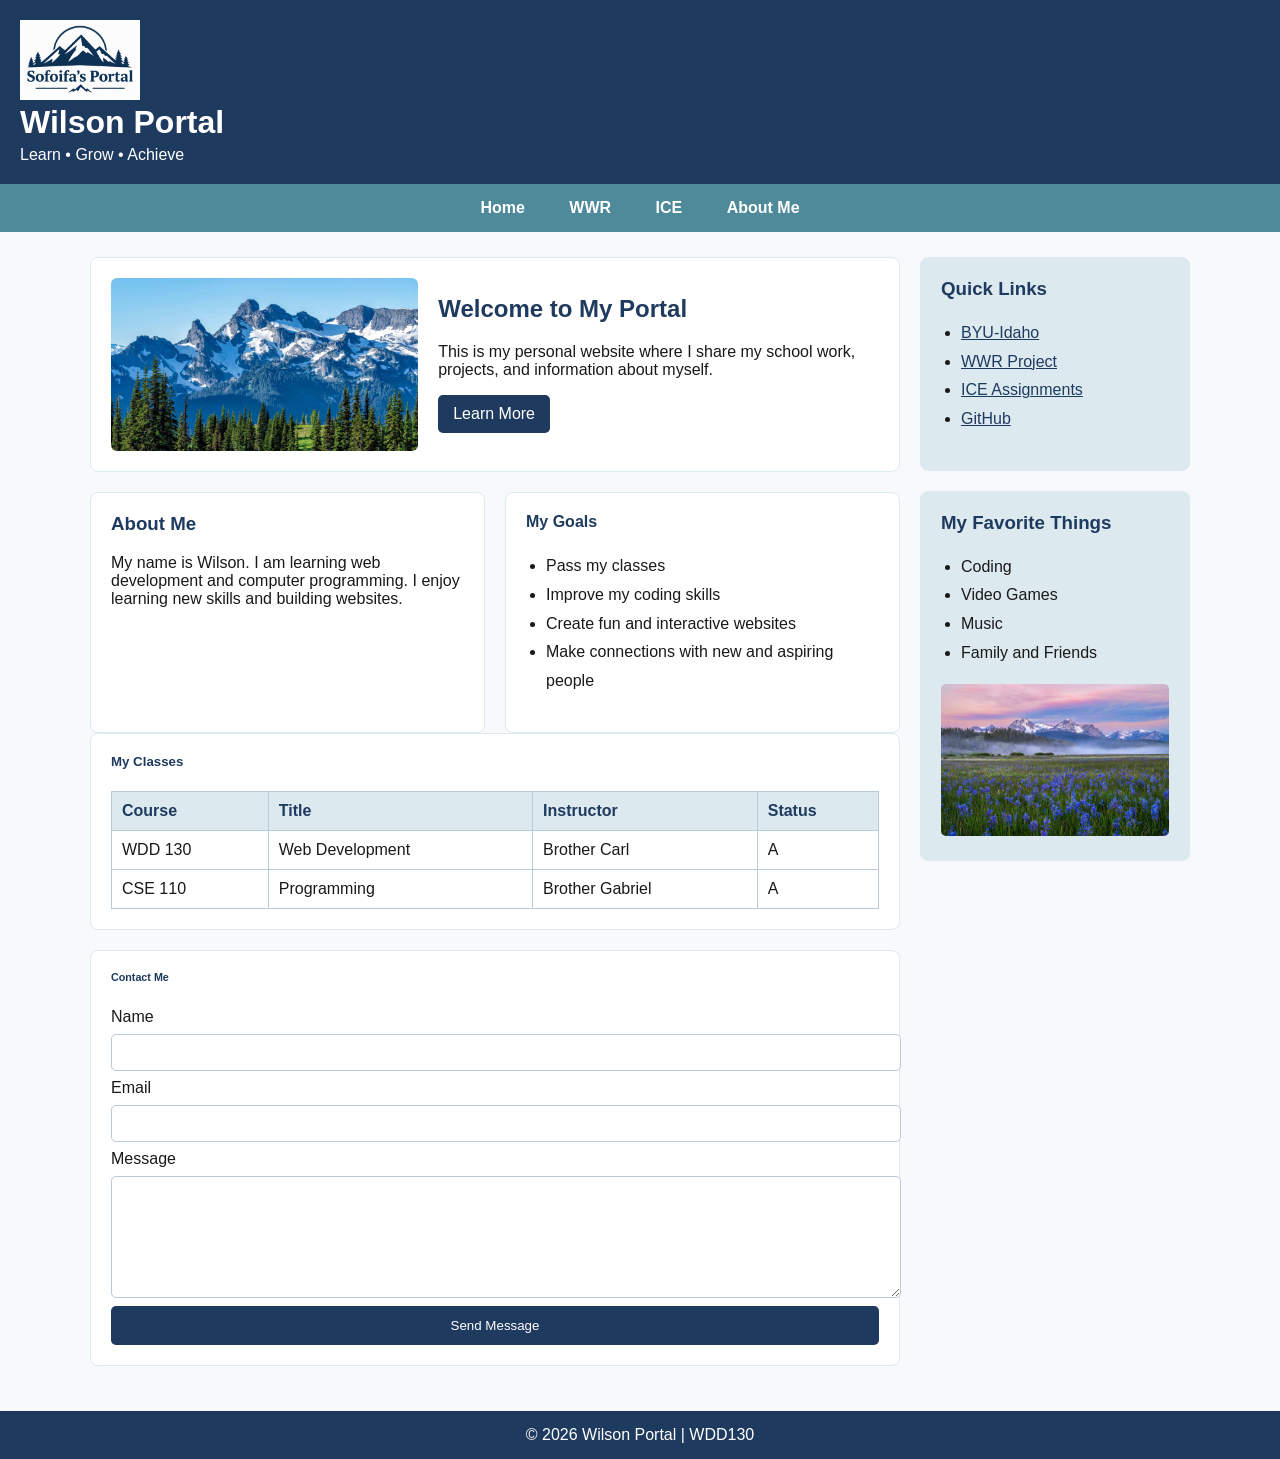
<file: Portal_Page/index.html>
<!DOCTYPE html>
<html lang="en">
<head>
    <meta charset="UTF-8">
    <meta name="viewport" content="width=device-width, initial-scale=1.0">
    <title>Wilson Portal</title>
    <link rel="stylesheet" href="styles/style.css">
</head>

<body>

    <header>
        <img src="images/sofoifaportal.png" alt="Mountain Logo">
        <div>
            <h1>Wilson Portal</h1>
            <p>Learn • Grow • Achieve</p>
        </div>
    </header>

    <nav>
        <a href="index.html">Home</a>
        <a href="wwr/index.html">WWR</a>
        <a href="ice.html">ICE</a>
        <a href="#about">About Me</a>
    </nav>

    <main>

        <div class="page-layout">

            <div class="main-column">

                <section class="welcome">
                    <img src="images/background_mountain.jpg" alt="Mountain landscape">

                    <div>
                        <h2>Welcome to My Portal</h2>
                        <p>
                            This is my personal website where I share
                            my school work, projects, and information
                            about myself.
                        </p>
                        <a class="button" href="#about">Learn More</a>
                    </div>
                </section>

                <div class="two-columns">

                    <section id="about">
                        <h3>About Me</h3>
                        <p>
                            My name is Wilson. I am learning web
                            development and computer programming.
                            I enjoy learning new skills and building
                            websites.
                        </p>
                    </section>

                    <section>
                        <h4>My Goals</h4>
                        <ul>
                            <li>Pass my classes</li>
                            <li>Improve my coding skills</li>
                            <li>Create fun and interactive websites</li>
                            <li>Make connections with new and aspiring people</li>
                        </ul>
                    </section>

                </div>

                <section>
                    <h5>My Classes</h5>
                    <table>
                        <tr>
                            <th>Course</th>
                            <th>Title</th>
                            <th>Instructor</th>
                            <th>Status</th>
                        </tr>
                        <tr>
                            <td>WDD 130</td>
                            <td>Web Development</td>
                            <td>Brother Carl</td>
                            <td>A</td>
                        </tr>
                        <tr>
                            <td>CSE 110</td>
                            <td>Programming</td>
                            <td>Brother Gabriel</td>
                            <td>A</td>
                        </tr>
                    </table>
                </section>

                <section>
                    <h6>Contact Me</h6>
                    <form>
                        <label for="name">Name</label>
                        <input type="text" id="name" name="name">

                        <label for="email">Email</label>
                        <input type="email" id="email" name="email">

                        <label for="message">Message</label>
                        <textarea id="message" name="message"></textarea>

                        <button type="submit">Send Message</button>
                    </form>
                </section>

            </div>

            <aside>

                <section>
                    <h3>Quick Links</h3>
                    <ul>
                        <li><a href="https://www.byui.edu/">BYU-Idaho</a></li>
                        <li><a href="wwr/index.html">WWR Project</a></li>
                        <li><a href="ice.html">ICE Assignments</a></li>
                        <li><a href="https://github.com/">GitHub</a></li>
                    </ul>
                </section>

                <section>
                    <h3>My Favorite Things</h3>
                    <ul>
                        <li>Coding</li>
                        <li>Video Games</li>
                        <li>Music</li>
                        <li>Family and Friends</li>
                    </ul>
                    <img src="images/idaho_mountain.jpg" alt="Beautiful mountains">
                </section>

            </aside>

        </div>

    </main>

    <footer>
        <p>&copy; 2026 Wilson Portal | WDD130</p>
    </footer>

</body>
</html>
</file>
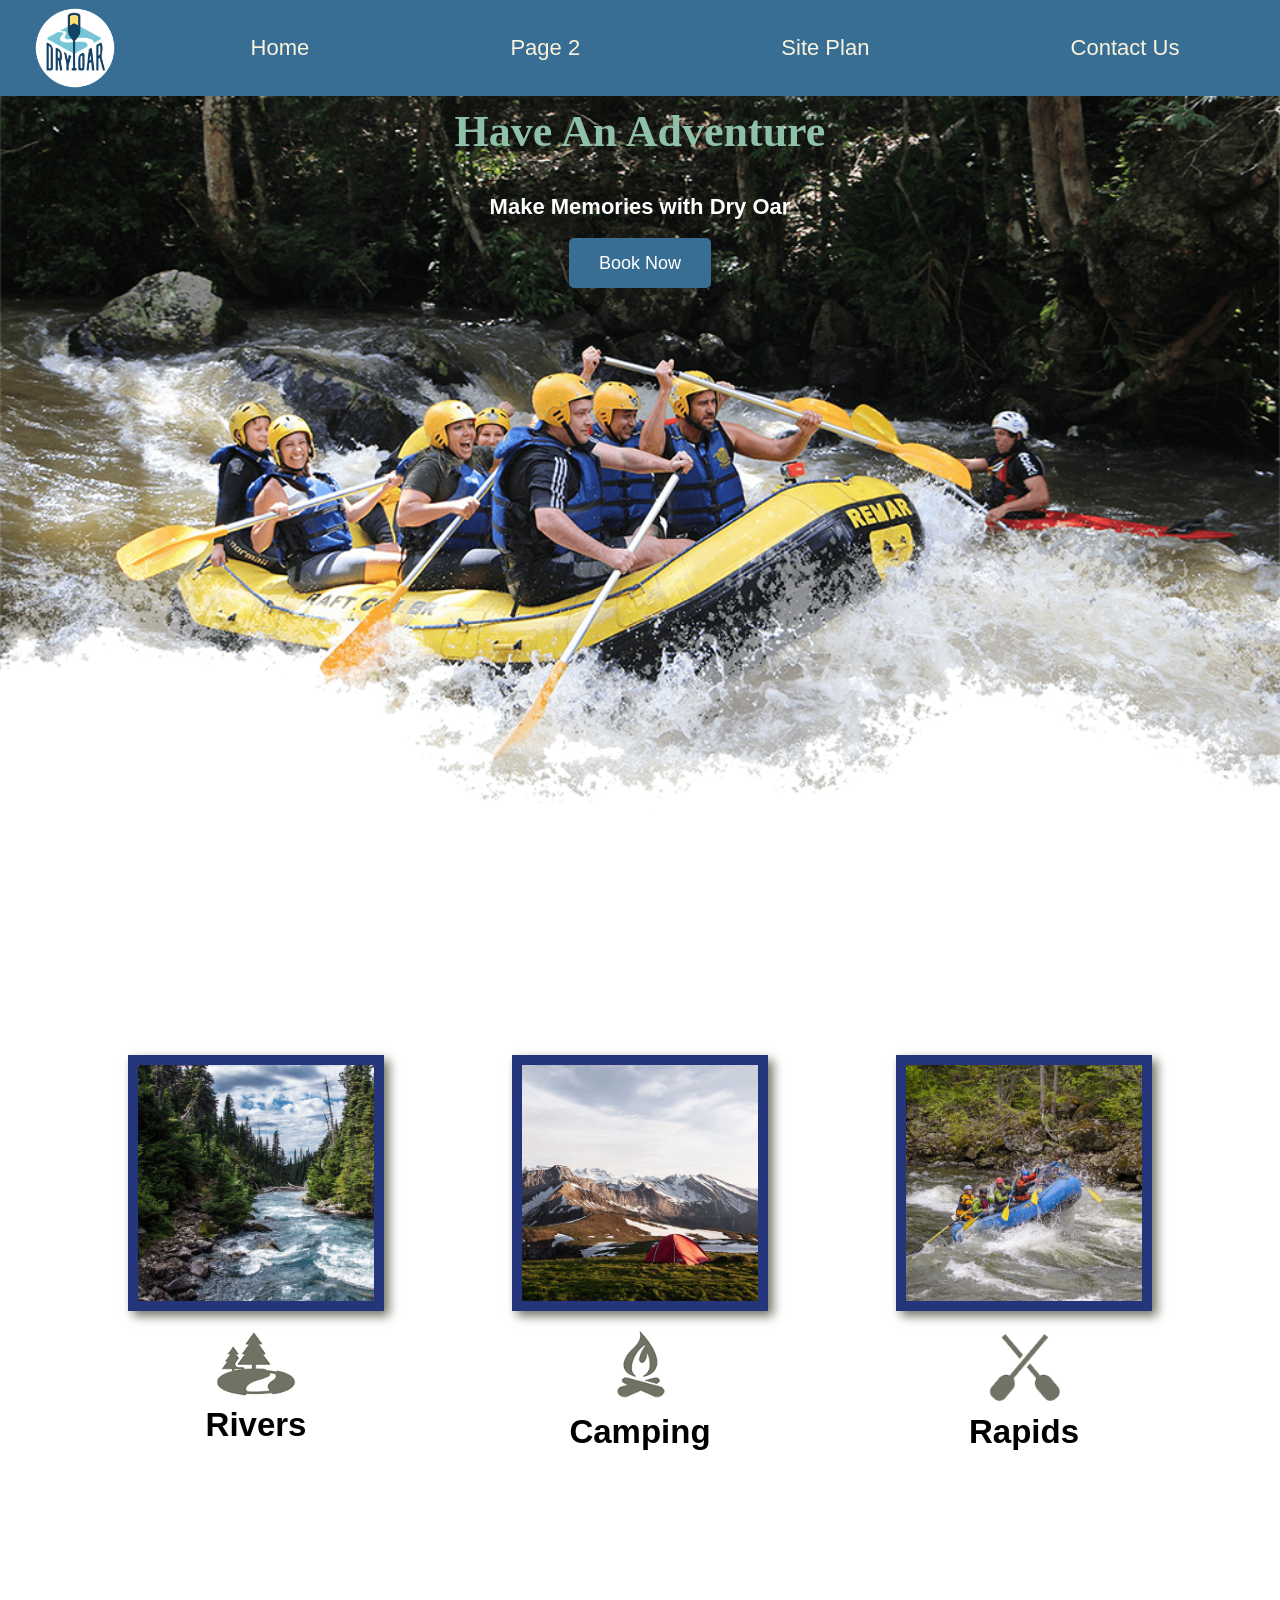
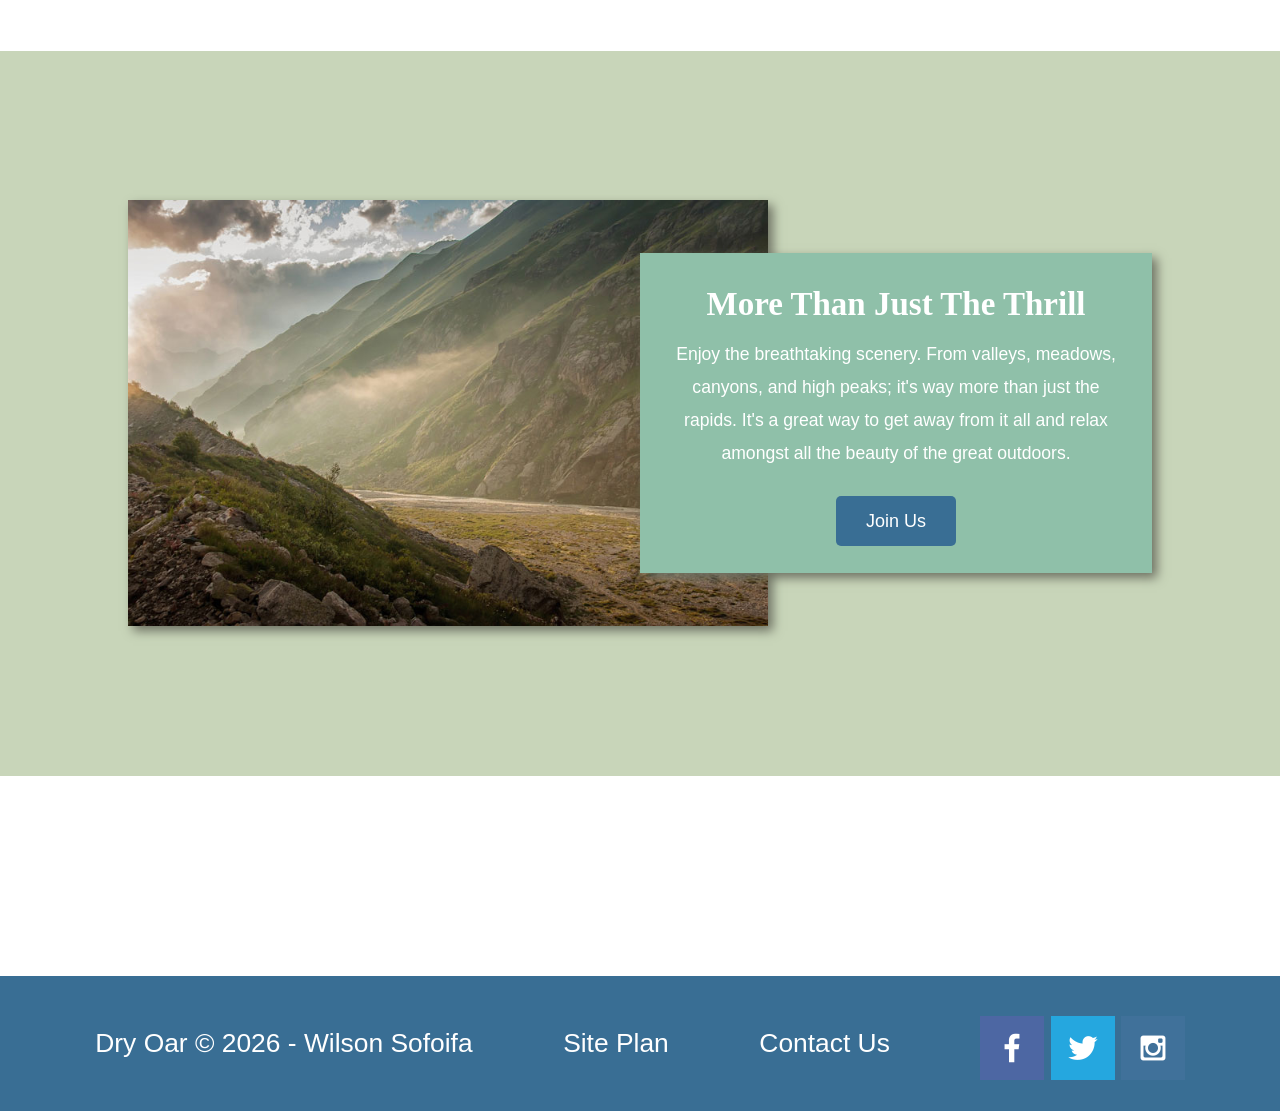
<file: wwr.folder/index.html>
<!DOCTYPE html>
<html lang="en">
<head>
    <meta charset="UTF-8">
    <meta name="viewport" content="width=device-width, initial-scale=1.0">
    <title>Dry Oar Boating</title>
    <link rel="stylesheet" href="styles/style.css">

</head>
<body>
    <div id="content">
    <header>
        <a id="logo_link" href="index.html">
            <img class="logo" src="images/logo.png" alt="Dry Oar Logo">
        </a>
        <nav>
            <a href="index.html">Home</a>
            <a href="#">Page 2</a>
            <a href="site-plan-rafting.html">Site Plan</a>
            <a href="contactus.html">Contact Us</a>
        </nav>
    </header>
    <div id="hero">
    <div id="hero-box">
        <img id="hero-img" src="images/hero.png" alt="People enjoying white water rafting">
    </div>
    <section id="hero-msg">
        <h1 class="home-title">Have An Adventure</h1>
        <h4>Make Memories with Dry Oar </h4>
        <div class='button-box'>
            <a class='book' href="contactus.html">Book Now</a>
        </div>
    </section>
</div>
<main class="home-grid">
    <section class="rivers-card">
        <img class="card-img" src="images/rivers.jpg" alt="river in forest">
        <img class="icon" src="images/river_icon.png" alt="river icon">
        <h2>Rivers</h2>
    </section>
    <section class="camping-card">
        <img class="card-img" src="images/camping.jpg" alt="tent in mountains">
        <img class="icon" src="images/fire_icon.png" alt="fire icon">
        <h2>Camping</h2>
    </section>
    <section class="rapids-card">
        <img class="card-img" src="images/rapids.jpg" alt="rafting boat">
        <img class="icon" src="images/oars.png" alt="oars icon">
        <h2>Rapids</h2>
        </section>
        <div id="background"></div>
        <img class="mountains" src="images/mountains.jpg" alt="Misty mountains">
    <section class="msg">
        <h2>More Than Just The Thrill</h2>
        <p>Enjoy the breathtaking scenery. From valleys, meadows, canyons, and high peaks; it's way more than just the rapids. It's a great way to get away from it all and relax amongst all the beauty of the great outdoors. </p>
        <a class='join' href="rivers.html">Join Us</a>
    </section>

</main>
    <footer>
    <p>Dry Oar &copy; 2026 - Wilson Sofoifa</p>
    <p><a href="site-plan-rafting.html">Site Plan</a></p>
    <p><a href="contactus.html">Contact Us</a></p>
    <div class="social">
        <a href="https://facebook.com" target="_blank">
            <img src="images/facebook.png" alt="fb icon">
        </a>
        <a href="https://twitter.com" target="_blank">
            <img src="images/twitter.png" alt="twitter icon">
        </a>
        <a href="https://instagram.com" target="_blank">
            <img src="images/instagram.png" alt="instagram icon">
        </a>
    </div>
</footer>
</div>
</body>
</html>
</file>
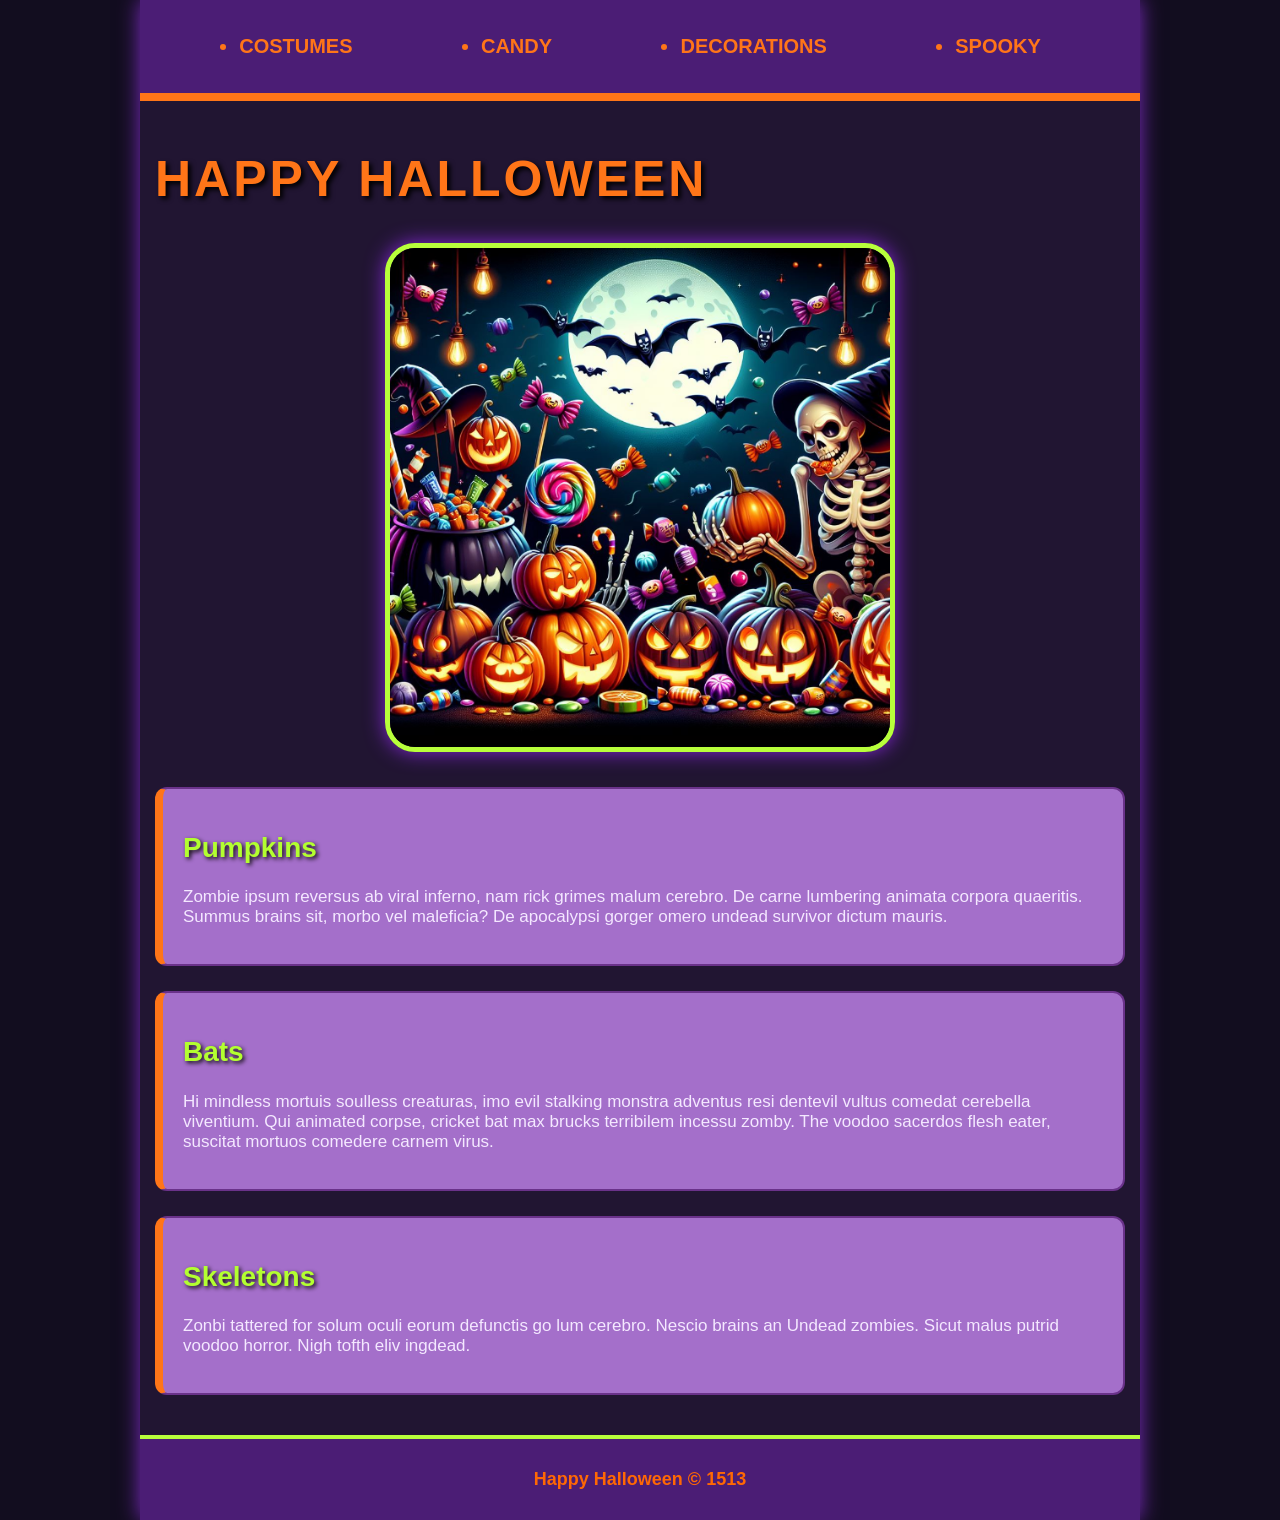
<file: Portal_Page/ice/halloween/index.html>
<!-- For this activity you are not allowed to change
 the HTML code, only the CSS -->

<!DOCTYPE html>
<html lang="en">

<head>
    <meta charset="UTF-8">
    <meta name="viewport" content="width=device-width, initial-scale=1.0">
    <title>Document</title>
    <link rel="stylesheet" href="styles/styles.css">
</head>

<body>
    <div id="wrapper">
        <header>
            <nav>
                <ul>
                    <li>Costumes</li>
                    <li>Candy</li>
                    <li>Decorations</li>
                    <li>Spooky</li>
                </ul>
            </nav>
        </header>
        <main>
            <h1>Happy Halloween</h1>
            <img src="images/halloween.png">
            <section>
                <h2>Pumpkins</h2>
                <p>Zombie ipsum reversus ab viral inferno, nam rick grimes
                    malum cerebro. De carne lumbering animata corpora quaeritis.
                    Summus brains sit​​, morbo vel maleficia? De apocalypsi gorger
                    omero undead survivor dictum mauris. </p>
            </section>
            <section>
                <h2>Bats</h2>
                <p>Hi mindless mortuis soulless
                    creaturas, imo evil stalking monstra adventus resi dentevil vultus
                    comedat cerebella viventium. Qui animated corpse, cricket bat max
                    brucks terribilem incessu zomby. The voodoo sacerdos flesh eater,
                    suscitat mortuos comedere carnem virus.</p>
            </section>
            <section>
                <h2>Skeletons</h2>
                <p>Zonbi tattered for solum oculi
                    eorum defunctis go lum cerebro. Nescio brains an Undead zombies. Sicut
                    malus putrid voodoo horror. Nigh tofth eliv ingdead.</p>
            </section>
        </main>
        <footer>
            Happy Halloween &copy; 1513
        </footer>
    </div>
</body>

</html>
</file>
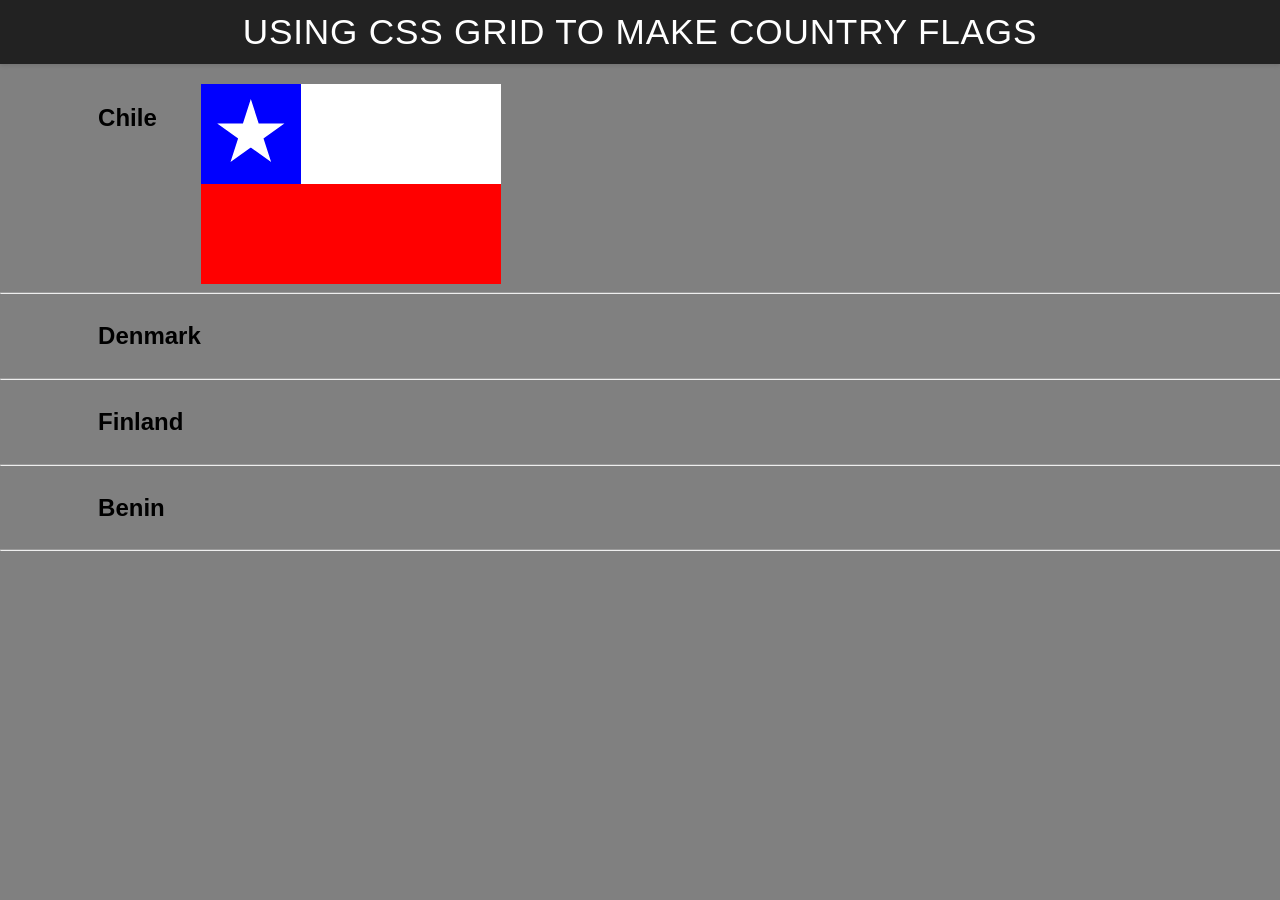
<file: grid_flags/flags.html>
<!DOCTYPE html>
<html lang="en">

<head>
    <meta charset="UTF-8">
    <meta name="viewport" content="width=device-width, initial-scale=1.0">
    <title>Flag</title>
    <style>
        body {
            margin: 0;
            font-family: 'Helvetica Neue', sans-serif;
            background-color: gray;
        }

        header {
            background-color: #222;
            color: #fff;
            padding: 0.75rem 1.5rem;
            display: flex;
            align-items: center;
            justify-content: center;
            font-size: 1.1rem;
            letter-spacing: 0.05rem;
            text-transform: uppercase;
            box-shadow: 0 2px 4px rgba(0, 0, 0, 0.1);
        }

        header h1 {
            margin: 0;
            font-weight: 400;
        }
        main {
            display: grid;
            grid-template-columns: .1fr .1fr 1fr .1fr;
            margin-top: 20px;
        }
        hr {
            width: 100%;
            grid-column: 1 / 5;
        }
        h2 {
            grid-column: 2/3;
        }

        #blue {
            background: blue;
            grid-column: 1 / 2;
            display: grid;
            align-items: center;
            justify-items: center;
        }

        #white {
            background: white;
            grid-column: 2 / 4;
        }

        #red {
            background: red;
            grid-column: 1 / 4;
        }

        #chile {
            display: grid;
            grid-template-columns: 1fr 1fr 1fr;
            grid-template-rows: 1fr 1fr;
            height: 200px;
            width: 300px;
        }

        .star {
            width: 70px;
            aspect-ratio: 1;
            background: white;
            clip-path: polygon(50% 0, 79% 90%, 2% 35%, 98% 35%, 21% 90%);
        }
    </style>
</head>

<body>
    <header>
        <h1>Using CSS Grid to make Country Flags</h1>
    </header>
    <main>
        <h2>Chile</h2>
        <div id="chile">
            <div id="blue">
                <div class="star"></div>
            </div>
            <div id="white"></div>
            <div id="red"></div>
        </div>
        <hr>

        <h2>Denmark</h2>
        <div id="denmark">
            <div id="dred1"></div>
            <div id="dred2"></div>
            <div id="dred3"></div>
            <div id="dred4"></div>
        </div>
        <hr>

        <h2>Finland</h2>
        <div id="finland">
            <div id="fwhite1"></div>
            <div id="fwhite2"></div>
            <div id="fwhite3"></div>
            <div id="fwhite4"></div>
        </div>
        <hr>

        <h2>Benin</h2>
        <div id="benin">
            <div id="bgreen"></div>
            <div id="byellow"></div>
            <div id="bred"></div>
        </div>
        <hr>
    </main>
</body>

</html>
</file>
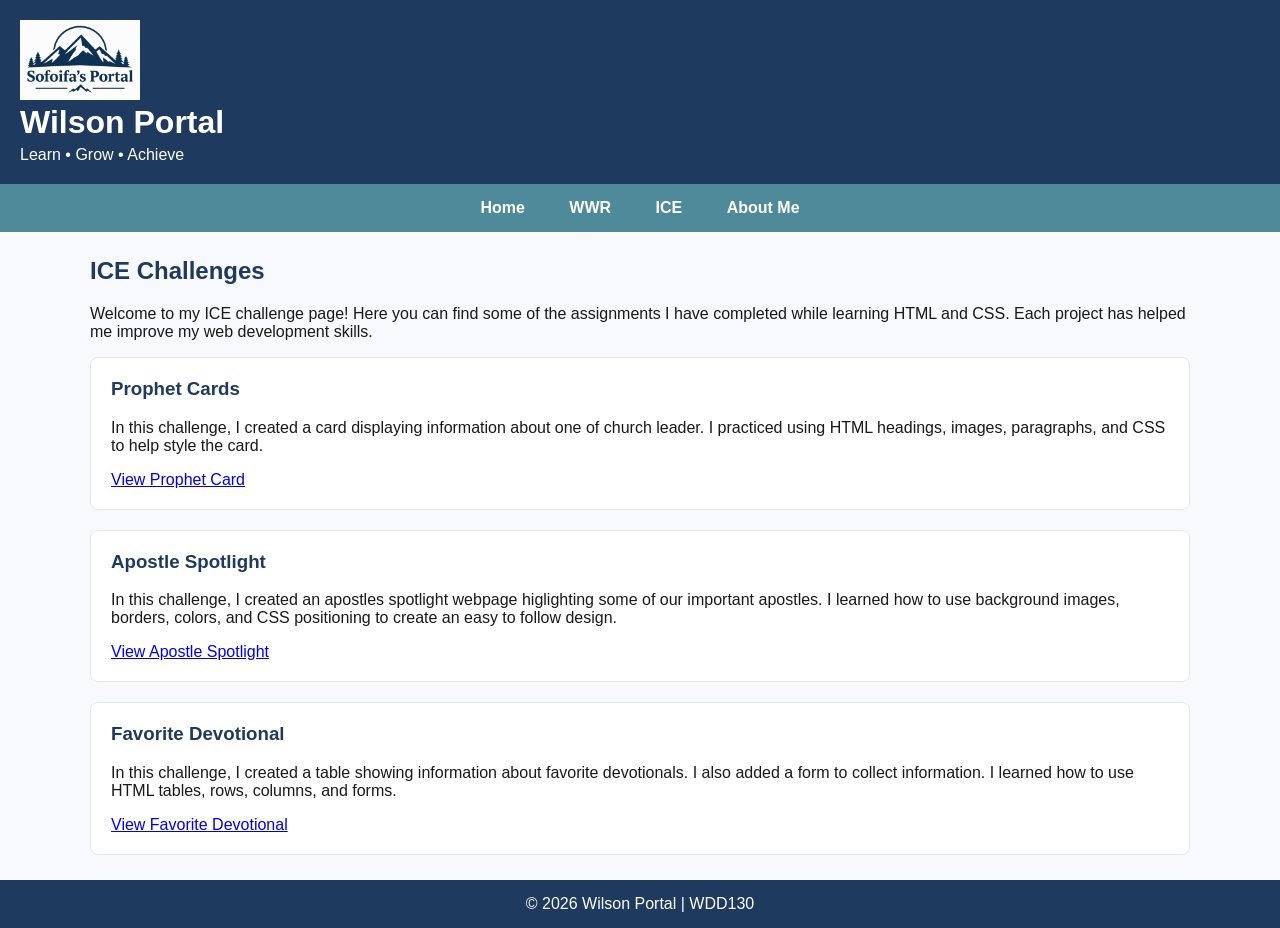
<file: Portal_Page/ice.html>
<!DOCTYPE html>
<html lang="en">
<head>
    <meta charset="UTF-8">
    <meta name="viewport" content="width=device-width, initial-scale=1.0">
    <title>Wilson Portal - ICE Challenges</title>
    <link rel="stylesheet" href="styles/style.css">
</head>

<body>

    <!-- Header -->
    <header>
        <img src="images/sofoifaportal.png" alt="Mountain Logo">
        <div>
            <h1>Wilson Portal</h1>
            <p>Learn • Grow • Achieve</p>
        </div>
    </header>

    <!-- Navigation -->
    <nav>
        <a href="index.html">Home</a>
        <a href="wwr/index.html">WWR</a>
        <a href="ice.html">ICE</a>
        <a href="index.html#about">About Me</a>
    </nav>

    <!-- Main Content -->
    <main>

        <h2>ICE Challenges</h2>

        <p>
            Welcome to my ICE challenge page! Here you can find
            some of the assignments I have completed while
            learning HTML and CSS. Each project has helped me
            improve my web development skills.
        </p>

        <!-- Prophet Cards -->
        <section>
            <h3>Prophet Cards</h3>

            <p>
                In this challenge, I created a card displaying
                information about one of church leader. I practiced
                using HTML headings, images, paragraphs, and CSS
                to help style the card.
            </p>

            <a href="ice/oaks.html" target="_blank">
                View Prophet Card
            </a>
        </section>

        <!-- Apostle Spotlight -->
        <section>
            <h3>Apostle Spotlight</h3>

            <p>
                In this challenge, I created an apostles spotlight
                webpage higlighting some of our important apostles. I learned how to use background images,
                borders, colors, and CSS positioning to create an easy to follow design.
            </p>

            <a href="ice/apostles.html" target="_blank">
                View Apostle Spotlight
            </a>
        </section>

        <!-- Favorite Devotional -->
        <section>
            <h3>Favorite Devotional</h3>

            <p>
                In this challenge, I created a table showing
                information about favorite devotionals. I also
                added a form to collect information. I learned
                how to use HTML tables, rows, columns, and forms.
            </p>

            <a href="ice/favdevo.html" target="_blank">
                View Favorite Devotional
            </a>
        </section>

    </main>

    <!-- Footer -->
    <footer>
        <p>&copy; 2026 Wilson Portal | WDD130</p>
    </footer>

</body>
</html>
</file>
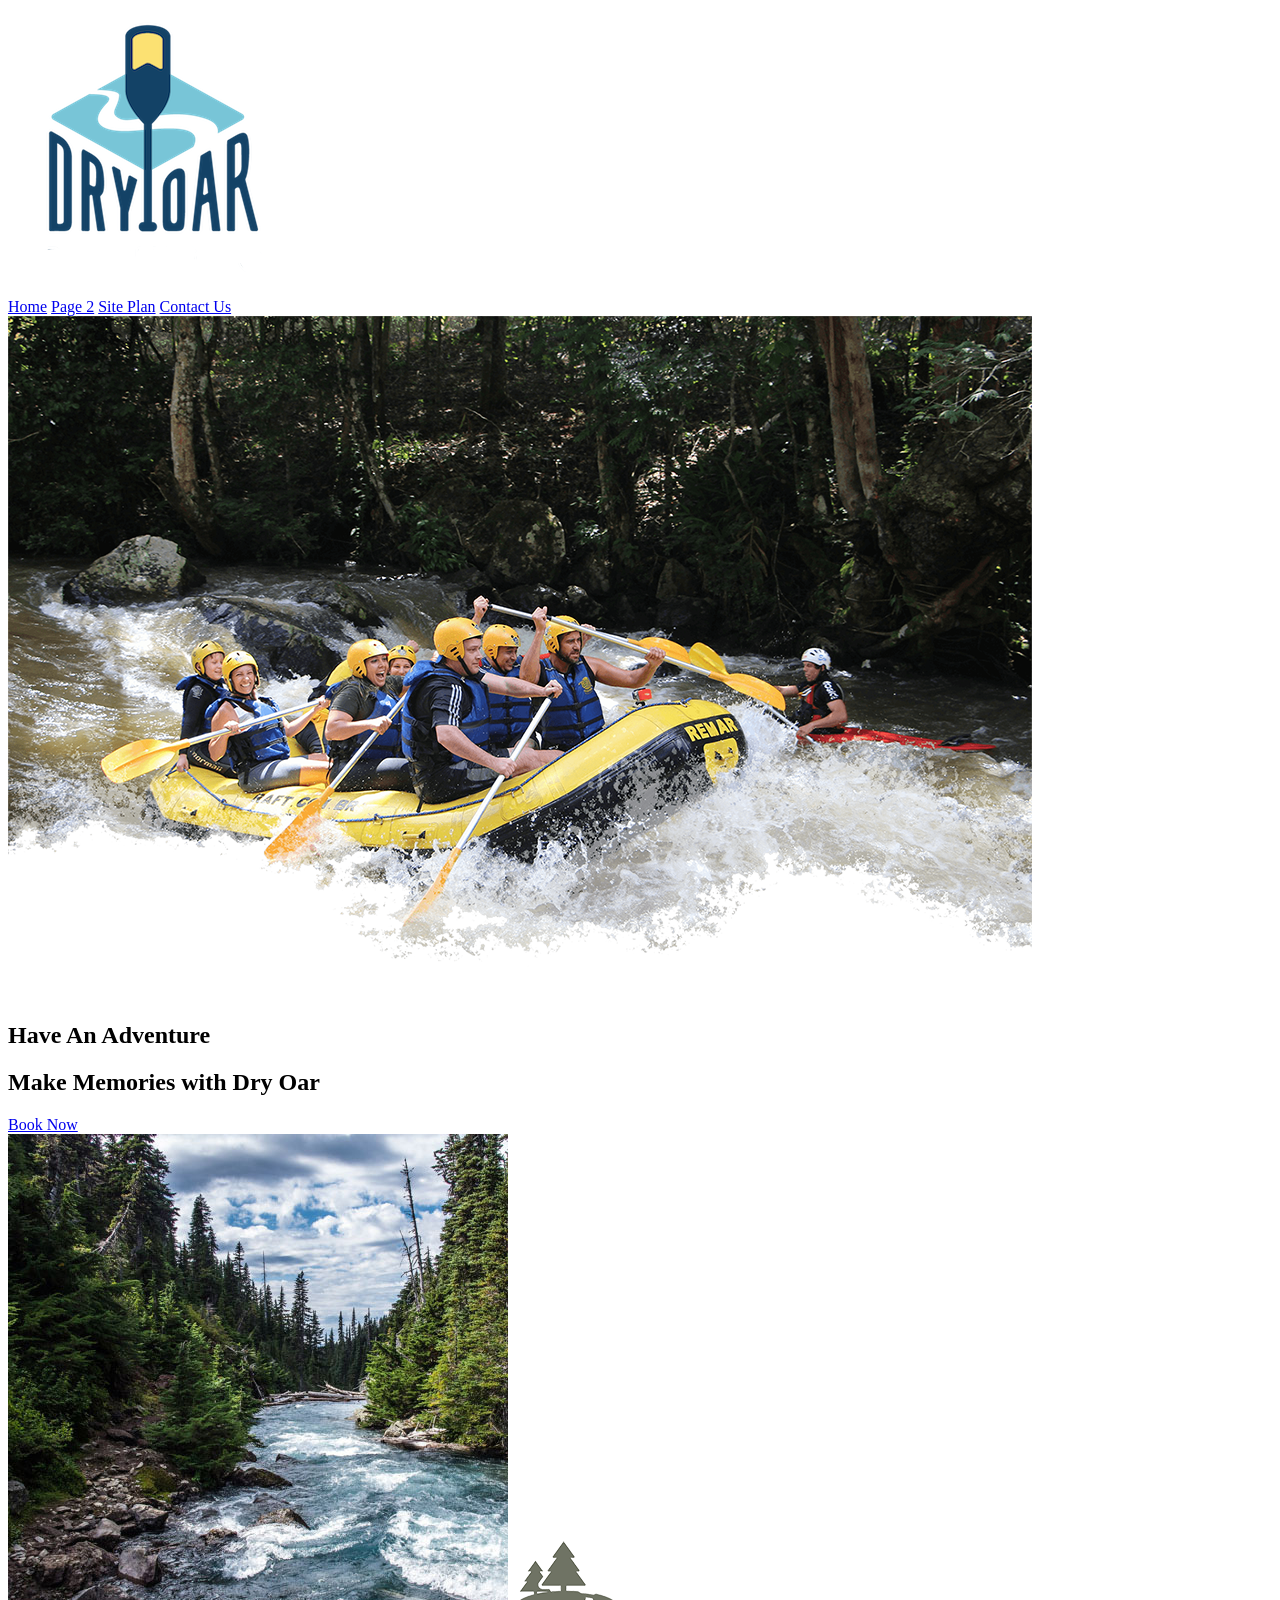
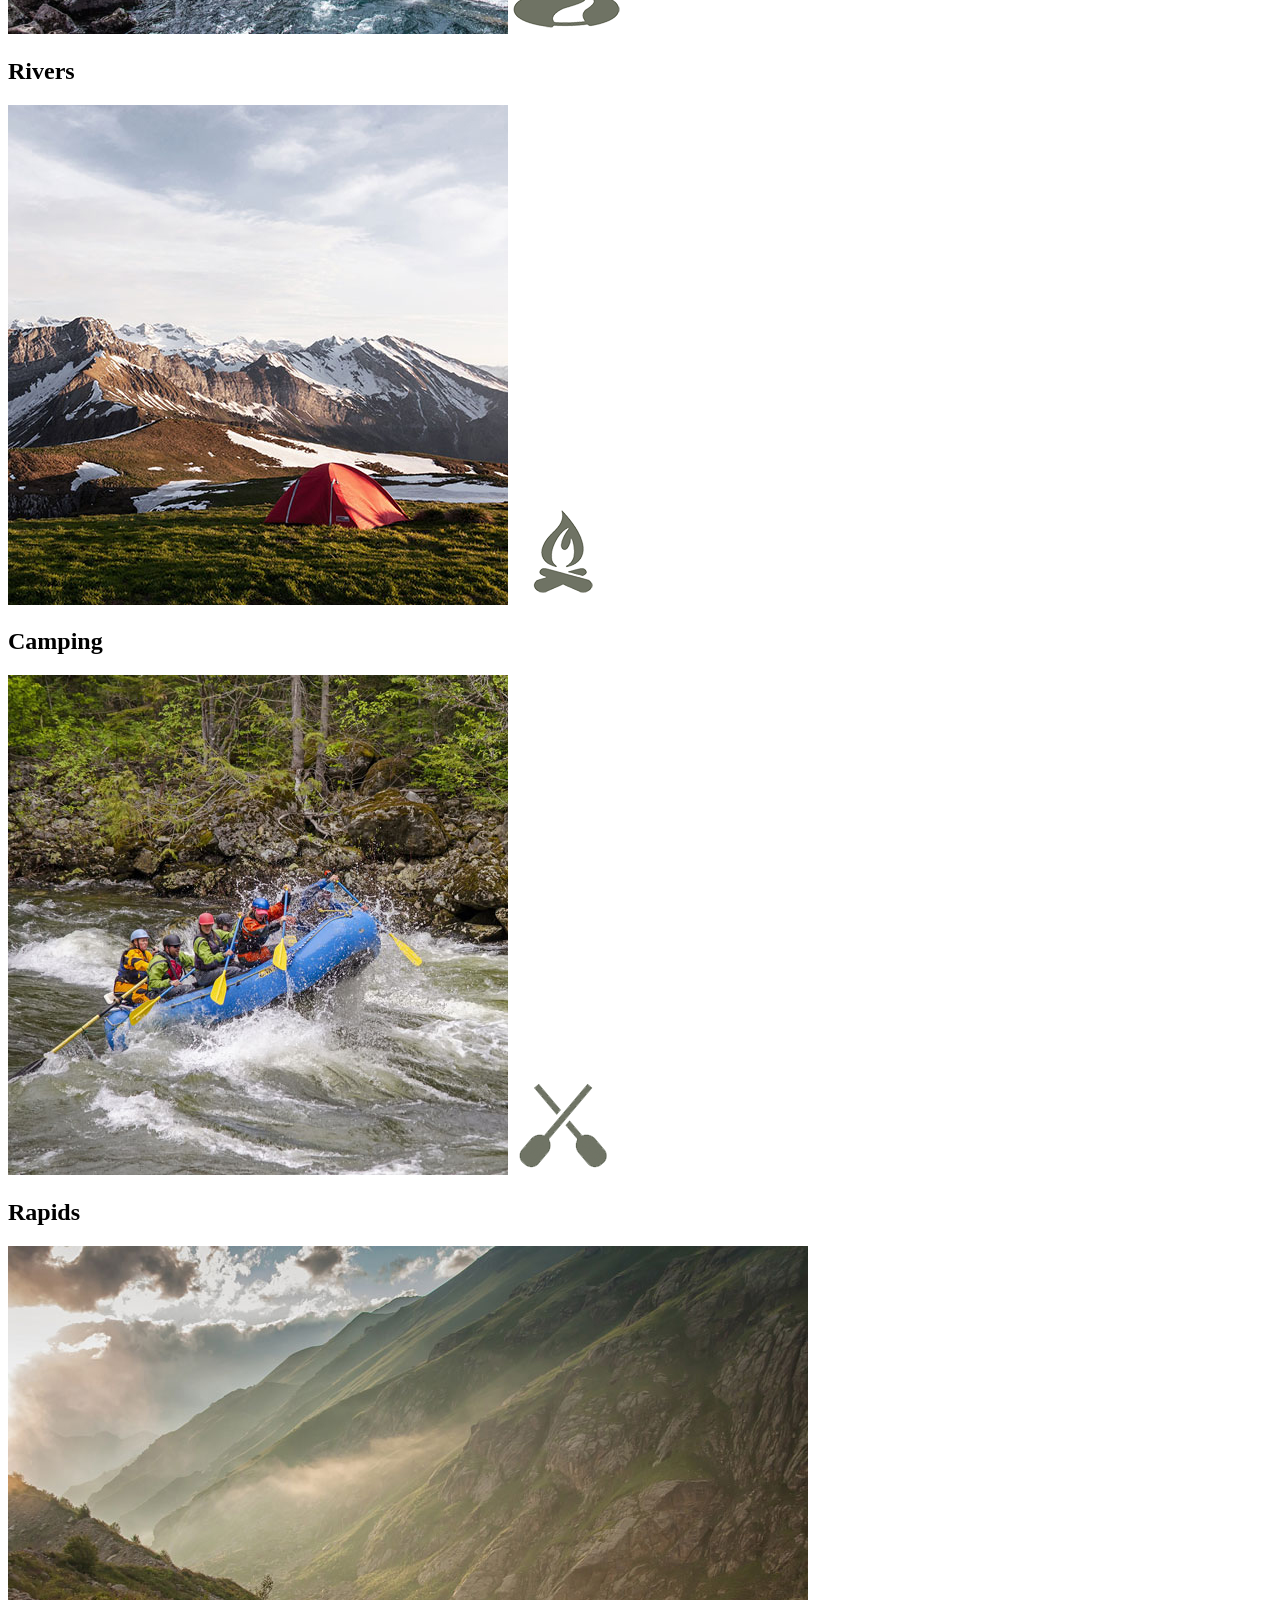
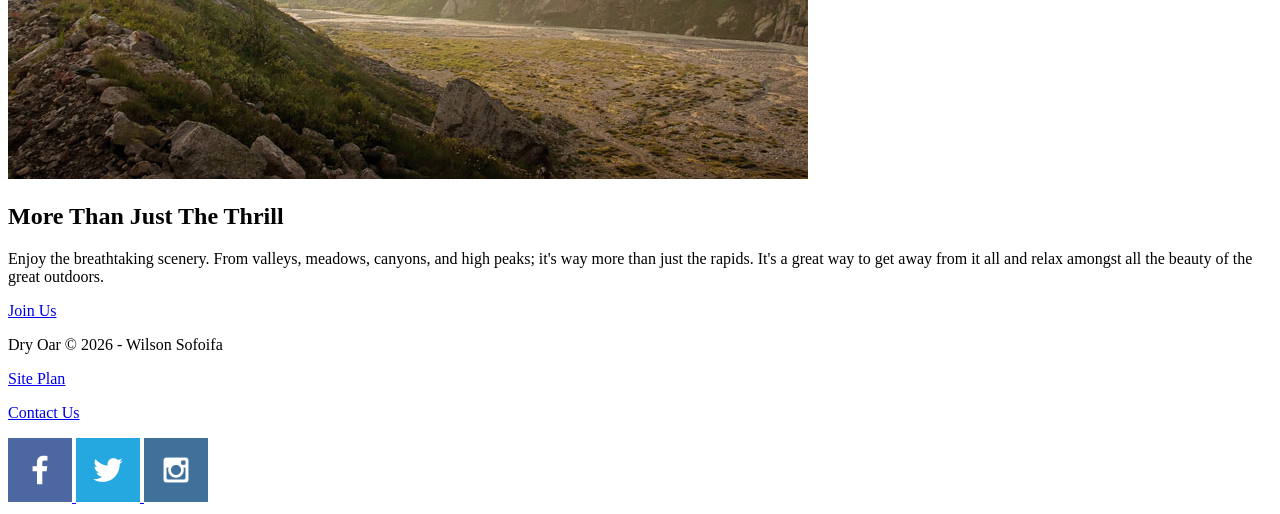
<file: wwr.folder/W02Index.HTML>
<!DOCTYPE html>
<html lang="en">
<head>
    <meta charset="UTF-8">
    <meta name="viewport" content="width=device-width, initial-scale=1.0">
    <title>Dry Oar Boating</title>
</head>
<body>
    <header>
        <a id="logo_link" href="index.html">
            <img class="logo" src="images/logo.png" alt="Dry Oar Logo">
        </a>
        <nav>
            <a href="index.html">Home</a>
            <a href="#">Page 2</a>
            <a href="site-plan-rafting.html">Site Plan</a>
            <a href="contactus.html">Contact Us</a>
        </nav>
    </header>
    <div id="hero">
    <div id="hero-box">
        <img id="hero-img" src="images/hero.png" alt="People enjoying white water rafting">
    </div>
    <section id="hero-msg">
        <h1 class="home-title">Have An Adventure</h1>
        <h2>Make Memories with Dry Oar </h2>
        <div class='button-box'>
            <a class='book' href="contactus.html">Book Now</a>
        </div>
    </section>
</div>
<main class ="home grid">
    <section class="rivers-card">
        <img class="card-img" src="images/rivers.jpg" alt="river in forest">
        <img class="icon" src="images/river_icon.png" alt="river icon">
        <h2>Rivers</h2>
    </section>
    <section class="camping-card">
        <img class="card-img" src="images/camping.jpg" alt="tent in mountains">
        <img class="icon" src="images/fire_icon.png" alt="fire icon">
        <h2>Camping</h2>
    </section>
    <section class="rapids-card">
        <img class="card-img" src="images/rapids.jpg" alt="rafting boat">
        <img class="icon" src="images/oars.png" alt="oars icon">
        <h2>Rapids</h2>
        <img class="mountains" src="images/mountains.jpg" alt="Misty mountains">
    </section>
    <section class="msg">
        <h2>More Than Just The Thrill</h2>
        <p>Enjoy the breathtaking scenery. From valleys, meadows, canyons, and high peaks; it's way more than just the rapids. It's a great way to get away from it all and relax amongst all the beauty of the great outdoors. </p>
        <a class='join' href="rivers.html">Join Us</a>
    </section>

</main>
    <footer>
    <p>Dry Oar &copy; 2026 - Wilson Sofoifa</p>
    <p><a href="site-plan-rafting.html">Site Plan</a></p>
    <p><a href="contactus.html">Contact Us</a></p>
    <div class="social">
        <a href="https://facebook.com">
            <img src="images/facebook.png" alt="fb icon">
        </a>
        <a href="https://twitter.com">
            <img src="images/twitter.png" alt="twitter icon">
        </a>
        <a href="https://instagram.com">
            <img src="images/instagram.png" alt="instagram icon">
        </a>
    </div>
</footer>

</body>
</html>
</file>
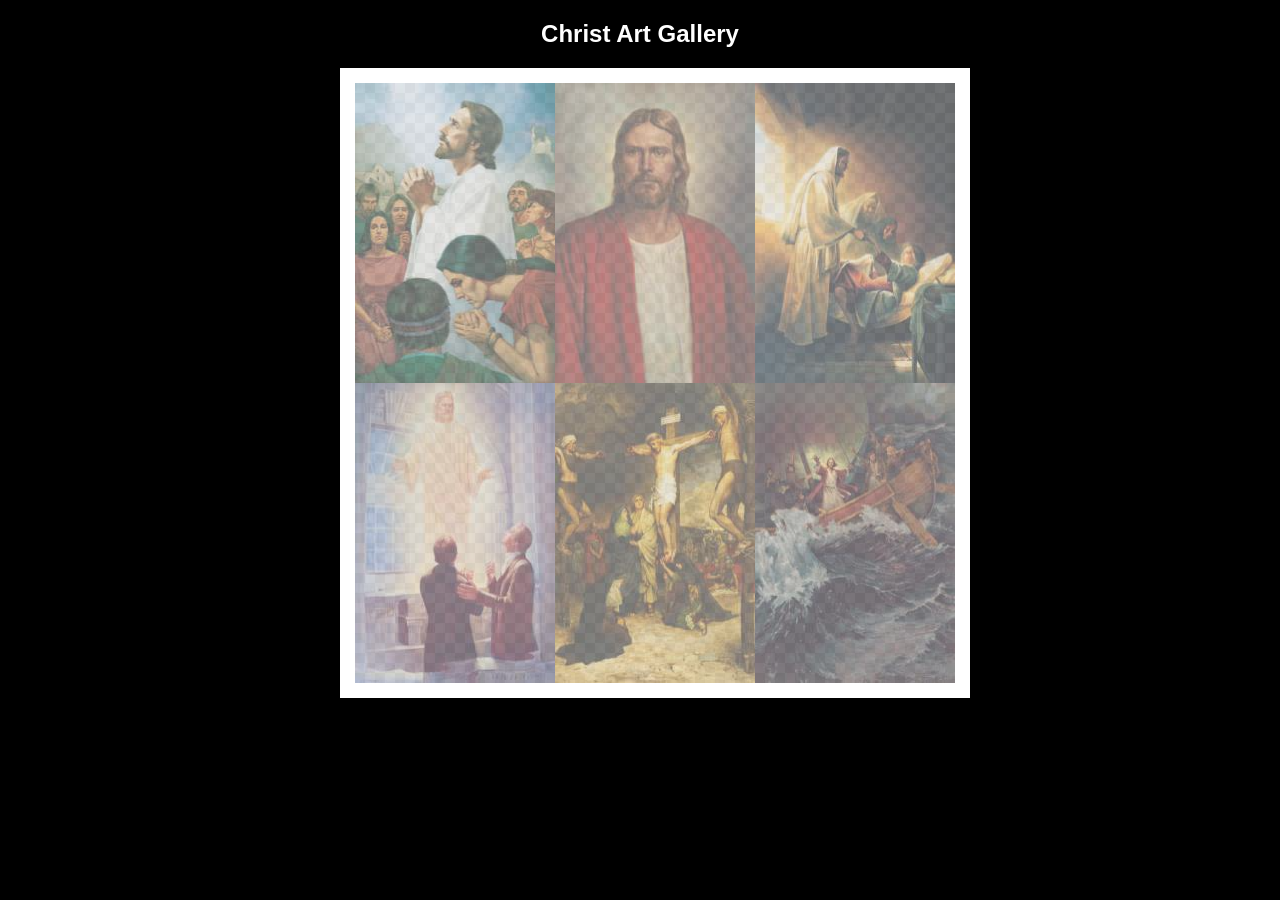
<file: gallery/gallery/gallery.html>
<!DOCTYPE html>
<html lang="en">
<head>
    <meta charset="UTF-8">
    <meta name="viewport" content="width=device-width, initial-scale=1.0">
    <title>Images of Christ</title>
    <style>
        body {
            background: black;
        }
        #wrapper{
            width: 600px;
            margin: 0 auto;
        }
        nav {
            color: white;
            text-align: center;
            font-family: Haettenschweiler, 'Arial Narrow Bold', sans-serif;
        }
        #gallery{
            display: grid;
            grid-template-columns: 200px 200px 200px;
            border: 15px solid rgb(255, 255, 255);
            width: 100%;
            background-color: #ddd;
            background-image:
                linear-gradient(45deg, #ccc 26%, transparent 26%), 
                linear-gradient(135deg, #ccc 26%, transparent 26%),
                linear-gradient(45deg, transparent 75%, #ccc 75%),
                linear-gradient(135deg, transparent 75%, #ccc 75%);
            background-size: 20px 20px; /* Must be a square */
            background-position: 0 0, 10px 0, 10px -10px, 0px 10px; 
            
        }
        #gallery a {
            cursor: url('images/christus.png'), pointer;
        }
        #gallery img {
            /* make a thumbnail of the image that is 200x300 
               instead of using width and height here to help the page load faster */
            width: 200px; 
            height: 300px;

            opacity:50%;
            display:block;
        }
        #gallery img:hover{
            opacity: 100%;
        }
    </style>
</head>
<body>
    <div id="wrapper">
        <nav>
            <h1>Christ Art Gallery</h1>
        </nav>
        <main>
            <div id="gallery">
                <a href="images/big/img1.jpg"><img src="images/small/small_img1.jpg" alt="Christ praying with the Nephites" ></a>
                <a href="images/big/img2.jpg"><img src="images/small/small_img2.jpg" alt="Jesus the Christ" ></a>
                <a href="images/big/img3.jpg"><img src="images/small/small_img3.jpg" alt="Jesus Raising the Daughter of Jairus" ></a>
                <a href="images/big/img4.jpg"><img src="images/small/small_img4.jpg" alt="The Lord Appears in the Kirtland Temple" ></a>
                <a href="images/big/img5.jpg"><img src="images/small/small_img5.jpg" alt="Crucifixion of Jesus Christ" ></a>
                <a href="images/big/img6.jpg"><img src="images/small/small_img6.jpg" alt="Jesus Calms the Storm" ></a>
            </div>
        </main>
    </div>
</body>
</html>
</file>
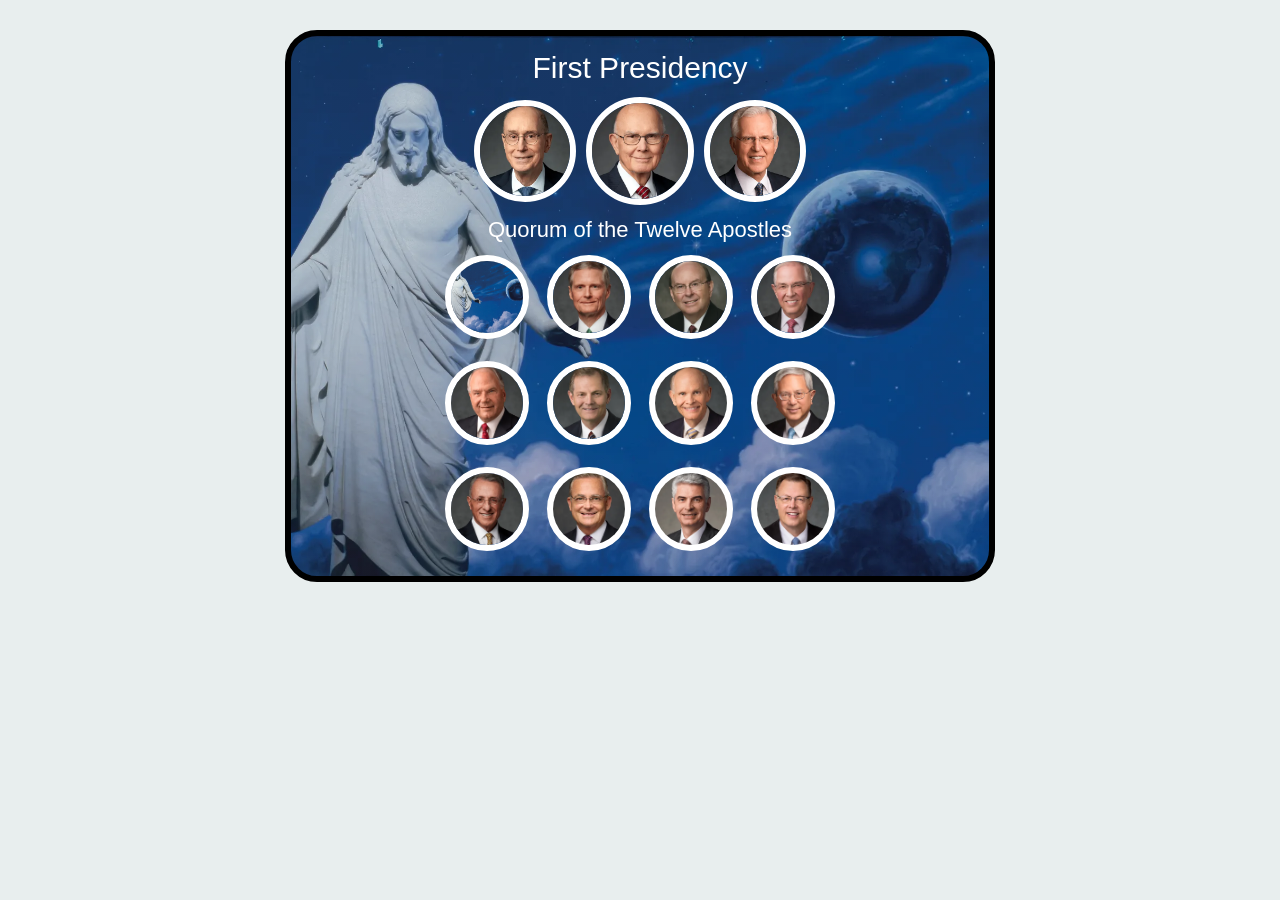
<file: Portal_Page/ice/apostles.html>
<!DOCTYPE html>
<html lang="en">
<head>
    <meta charset="UTF-8">
    <meta name="viewport" content="width=device-width, initial-scale=1.0">
    <title>Apostles Spotlights</title>

    <style>
        * {
            box-sizing: border-box;
        }

        body {
            margin: 0;
            padding: 30px;
            background-color: #e8eeee;
            font-family: Arial, Helvetica, sans-serif;
        }

        .spotlight {
            max-width: 710px;
            min-height: 550px;
            margin: 0 auto;
            padding: 15px 20px 25px;
            border: 6px solid black;
            border-radius: 32px;
            background:
                linear-gradient(
                    rgba(0, 35, 90, 0.2),
                    rgba(0, 35, 90, 0.2)
                ),
                url("images/christus.webp") center / cover;
            color: white;
            text-align: center;
        }

        h1 {
            font-size: 30px;
            font-weight: normal;
            margin: 0 0 12px;
        }

        h2 {
            font-size: 22px;
            font-weight: normal;
            margin: 12px ;
        }

        .presidency,
        .apostles {
            display: flex;
            justify-content: center;
            align-items: center;
            flex-wrap: wrap;
            gap: 10px;
        }

        .person {
            width: 84px;
            height: 84px;
            border: 6px solid white;
            border-radius: 50%;
            object-fit: cover;
            background-color: white;
        }

        .presidency .person {
            width: 108px;
            height: 108px;
        }

        .presidency .person:first-child,
        .presidency .person:last-child {
            width: 102px;
            height: 102px;
        }

        .apostles {
            max-width: 400px;
            margin: 0 auto;
            gap: 22px 18px;
        }

        @media screen and (max-width: 600px) {
            body {
                padding: 12px;
            }

            .spotlight {
                padding: 18px 10px;
                border-radius: 24px;
            }

            h1 {
                font-size: 25px;
            }

            h2 {
                font-size: 18px;
            }

            .presidency {
                gap: 8px;
            }

            .presidency .person,
            .presidency .person:first-child,
            .presidency .person:last-child {
                width: 82px;
                height: 82px;
            }

            .apostles {
                gap: 14px;
            }

            .apostles .person {
                width: 72px;
                height: 72px;
                border-width: 4px;
            }
        }
    </style>
</head>

<body>

    <main class="spotlight">

        <h1>First Presidency</h1>

        <section class="presidency">

            <img class="person"
                 src="images/eyring.webp"
                 alt="First Presidency member">

            <img class="person"
                 src="images/oaks.webp"
                 alt="First Presidency member">

            <img class="person"
                 src="images/christofferson.webp"
                 alt="First Presidency member">

        </section>

        <h2>Quorum of the Twelve Apostles</h2>

        <section class="apostles">

            <img class="person" src="images/christus.webp" alt="Apostle1">
            <img class="person" src="images/bednar.webp" alt="Apostle2">
            <img class="person" src="images/cook.webp" alt="Apostle3">
            <img class="person" src="images/anderson.webp" alt="Apostle4">

            <img class="person" src="images/rasband.webp" alt="Apostle5">
            <img class="person" src="images/stevenson.webp" alt="Apostle6">
            <img class="person" src="images/renlund.webp" alt="Apostle7">
            <img class="person" src="images/gong.webp" alt="Apostle8">

            <img class="person" src="images/soares.webp" alt="Apostle9">
            <img class="person" src="images/kearon.webp" alt="Apostle10">
            <img class="person" src="images/causse.webp" alt="Apostle11">
            <img class="person" src="images/gilbert.webp" alt="Apostle12">

        </section>

    </main>

</body>
</html>
</file>
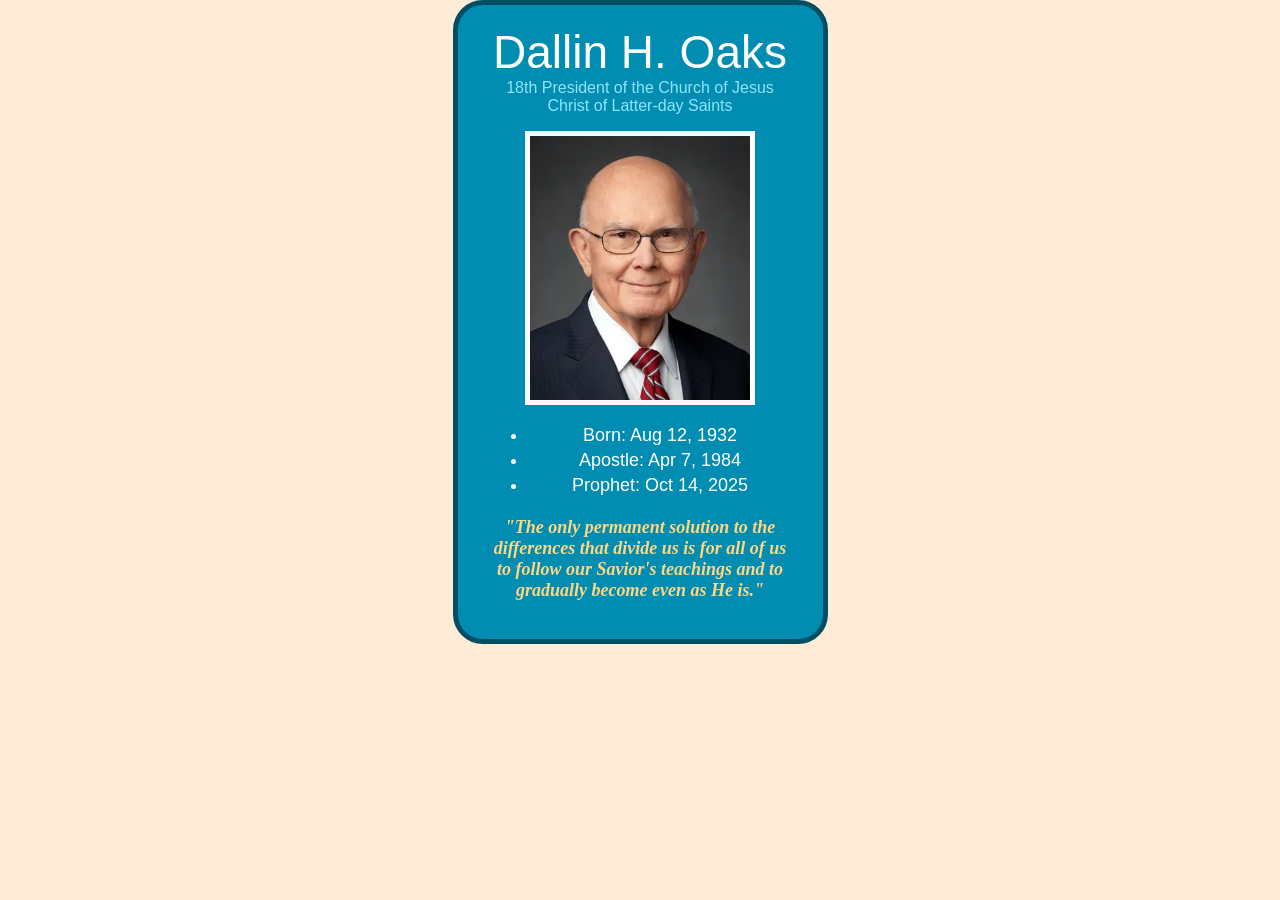
<file: Portal_Page/ice/oaks.html>
<!DOCTYPE html>
<html lang="en">
<head>
    <meta charset="UTF-8">
    <meta name="viewport" content="width=device-width, initial-scale=1.0">
    <title>Dallin H. Oaks</title>
    <style>
        
body {
    background-color: #FFECD7;
    font-family: Helvetica, Arial, sans-serif;
    margin: 0;
    
}

main {
    
    display: flex;
    justify-content: center;
}

.prophet-card {
    background-color: #008DB1;
    border: 5px solid #004E63;
    border-radius: 30px;
    box-sizing: border-box;
    color: #FFFFFF;
    padding: 20px 30px;
    text-align: center;
    width: 375px;
}

h1 {
    color: #FFFFFF;
    font-family: Helvetica, Arial, sans-serif;
    font-size: 46px;
    font-weight: normal;
    margin: 0;
}

.subtitle {
    color: #91E4FB;
    font-family: Helvetica, Arial, sans-serif;
    font-size: 16px;
    margin-top: 0;
}

.prophet-card a {
    text-decoration: none;
    color: #91E4FB;
}

.prophet-card img {
    border: 5px solid #FFFFFF;
    display: block;
    margin: 15px auto 0;
    width: 220px;
    max-width: 100%;
    
}

ul {
    color: #FFFFFF;
    font-family: Helvetica, Arial, sans-serif;
    font-size: 18px;
    line-height: 1.4;
    
}

.quote {
    color: #FFD783;
    font-family: "Brush Script MT", cursive;
    font-size: 18px;
    font-style: italic;
    font-weight: bold;
    
}

    </style>
</head>
<body>
     <main>
        <section class="prophet-card">
            <h1>Dallin H. Oaks</h1>

           <p class="subtitle">
    <a href="https://www.churchofjesuschrist.org">
        18th President of the Church of Jesus Christ of Latter-day Saints
    </a>
</p>
            <img src="images/oaks.webp" alt="Dallin H. Oaks">

            <ul>
                <li>Born: Aug 12, 1932</li>
                <li>Apostle: Apr 7, 1984</li>
                <li>Prophet: Oct 14, 2025</li>
            </ul>

            <p class="quote">
                "The only permanent solution to the differences that divide us
                is for all of us to follow our Savior's teachings and to
                gradually become even as He is."
            </p>
        </section>
    </main>
</body>
</html>
</file>
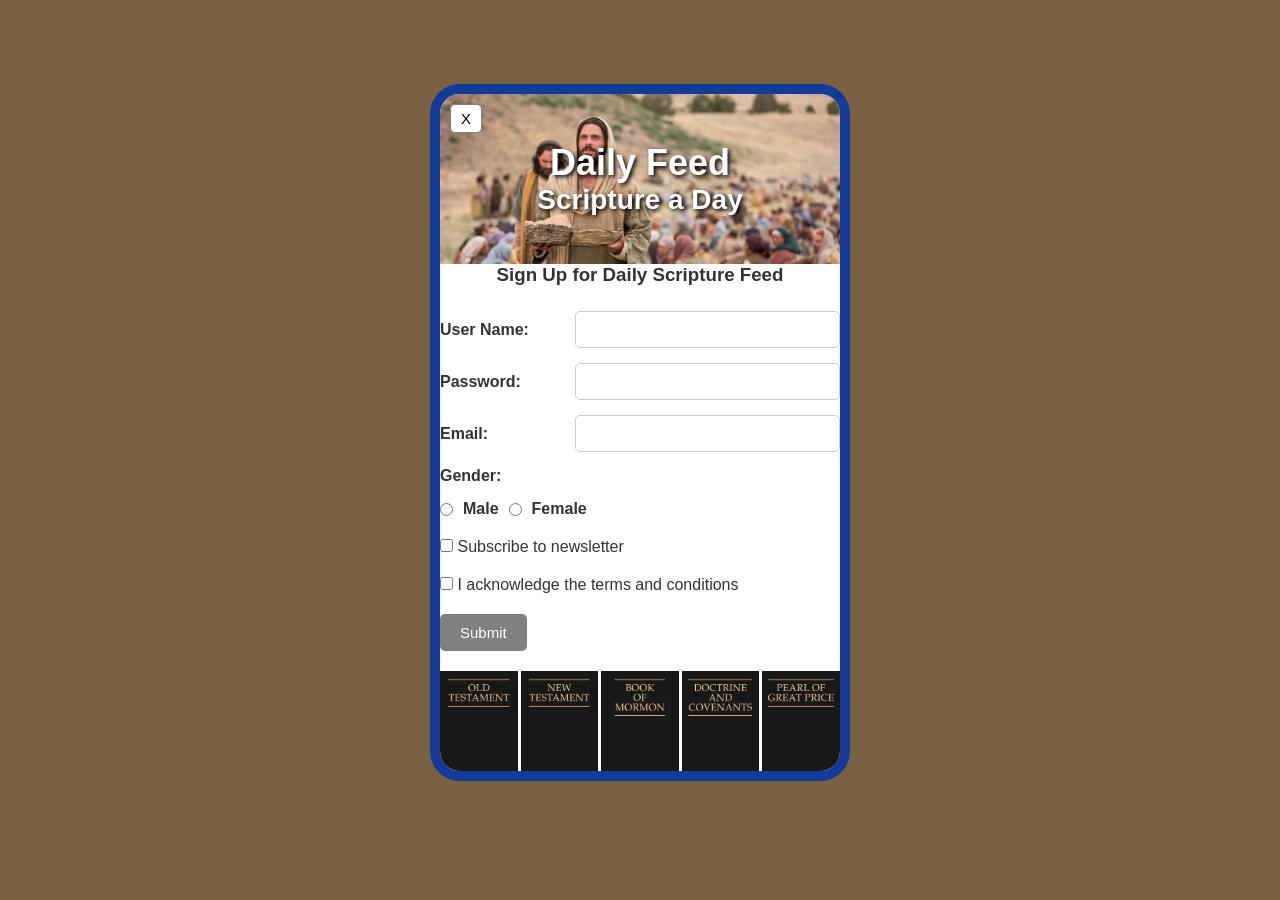
<file: signup/signup/signup.html>
<!DOCTYPE html>
<html lang="en">

<head>
    <meta charset="UTF-8">
    <meta name="viewport" content="width=device-width, initial-scale=1.0">
    <title>Daily Feed Sign Up</title>

    <style>
        
* {
    margin: 0;
    padding: 0;
    box-sizing: border-box;
}

body {
    background: rgb(120, 96, 64);
    font-family: Arial, Helvetica, sans-serif;
    min-height: 100vh;
    display: flex;
    justify-content: center;
    align-items: center;
    flex-direction: column;
}

#formContainer {
    background-color: white;
    width: 420px;
    max-width: 95%;
    height: auto;
    border: 10px solid #123b9a;
    border-radius: 30px;
    overflow: hidden;
    position: relative;
    margin-bottom: 15px;
}

h3 {
    text-align: center;
    margin-bottom: 25px;
    color: #333;
}

form {
    display: grid;
    grid-template-columns: 120px 1fr;
    gap: 15px;
    align-items: center;
}

form label {
    font-weight: bold;
    color: #333;
}

input[type="text"],
input[type="password"],
input[type="email"] {
    width: 100%;
    padding: 10px;
    border: 1px solid #ccc;
    border-radius: 5px;
}

form div,
form section {
    grid-column: 1 / 3;
}

form div {
    display: flex;
    align-items: center;
    gap: 10px;
}

form section {
    margin-top: 5px;
}

form section label {
    font-weight: normal;
}

button {
    padding: 10px 20px;
    background-color: gray;
    color: white;
    border: none;
    border-radius: 5px;
    cursor: pointer;
    font-size: 15px;
}

button:hover {
    background-color: #5c452c;
}

#closeBtn {
    position: absolute;
    top: 10px;
    left: 10px;
    padding: 5px 10px;
    background-color: white;
    color: black;
    border: 1px solid gray;
    z-index: 2;
}

#output {
    color: white;
    margin-top: 20px;
    text-align: center;
}


.hero {
    background-image: url("images/jesus_feeds_5000.jpeg");
    background-size: cover;
    background-position: center 10%;
    height: 170px;
    display: flex;
    flex-direction: column;
    justify-content: center;
    align-items: center;
    color: white;
    text-shadow: 2px 2px 4px black;
}

.hero h1 {
    font-size: 36px;
}

.hero h2 {
    font-size: 28px;
}

.book-images {
    display: grid;
    grid-template-columns: repeat(5, 1fr);
    gap: 3px;
    margin-top: 20px;
}

.book-images img {
    width: 100%;
    height: 100px;
    object-fit: cover;
}



    </style>




</head>

<body>
    <div id="formContainer">
        <div class="hero">
            <h1>Daily Feed</h1>
            <h2>Scripture a Day</h2>
        </div>
        <h3>Sign Up for Daily Scripture Feed</h3>
        <form id="myForm">
            <button type="button" id="closeBtn">X</button>
            <label for="username">User Name:</label>
            <input type="text" id="username" name="username" required>

            <label for="password">Password:</label>
            <input type="password" id="password" name="password" required>

            <label for="email">Email:</label>
            <input type="email" id="email" name="email" required>

            <label>Gender:</label>
            <div>
                <input type="radio" id="male" name="gender" value="male" required>
                <label for="male">Male</label>
                <input type="radio" id="female" name="gender" value="female" required>
                <label for="female">Female</label>
            </div>

            <section>
                <input type="checkbox" id="newsletter" name="newsletter">
                <label for="newsletter">Subscribe to newsletter</label>
            </section>

            <section>
                <input type="checkbox" id="conditions" name="conditions" required>
                <label for="conditions">I acknowledge the terms and conditions</label>
            </section>

            <section>
                <button type="submit">Submit</button>
            </section>
        </form>
          <div class="book-images">
            <img src="images/old_testament.webp" alt="Old Testament">
            <img src="images/new_testament.webp" alt="New Testament">
            <img src="images/book_of_mormon.webp" alt="Book of Mormon">
            <img src="images/doctrine_and_covenants.webp" alt="Doctrine and Covenants">
            <img src="images/pearl_of_great_price.webp" alt="Pearl of Great Price">
        </div>

    </div>

    <div id="output"></div>

    <script>
        // Here is some Javascript to start looking forward to wdd131
        document.getElementById("closeBtn").addEventListener("click", function () {
            document.getElementById("formContainer").style.display = "none";
         });
        const form = document.getElementById('myForm');
        const output = document.getElementById('output');

        form.addEventListener('submit', function (event) {
            event.preventDefault(); // Stop form from actually submitting

            const formData = new FormData(form);
            const entries = [];

            for (const [key, value] of formData.entries()) {
                if (key == "password") {
                    entries.push(`<strong>${key}</strong>: ${value} (you should probably encrypt the password)`);
                } else {
                    entries.push(`<strong>${key}</strong>: ${value}`);
                }
            }

            output.innerHTML = `
            <br>  
            <h3>Here is the data that would be sent to the server:</h3>
            <ul>
                ${entries.map(item => `<li>${item}</li>`).join('')}
            </ul>
            `;
                });
    </script>

</body>

</html>
</file>
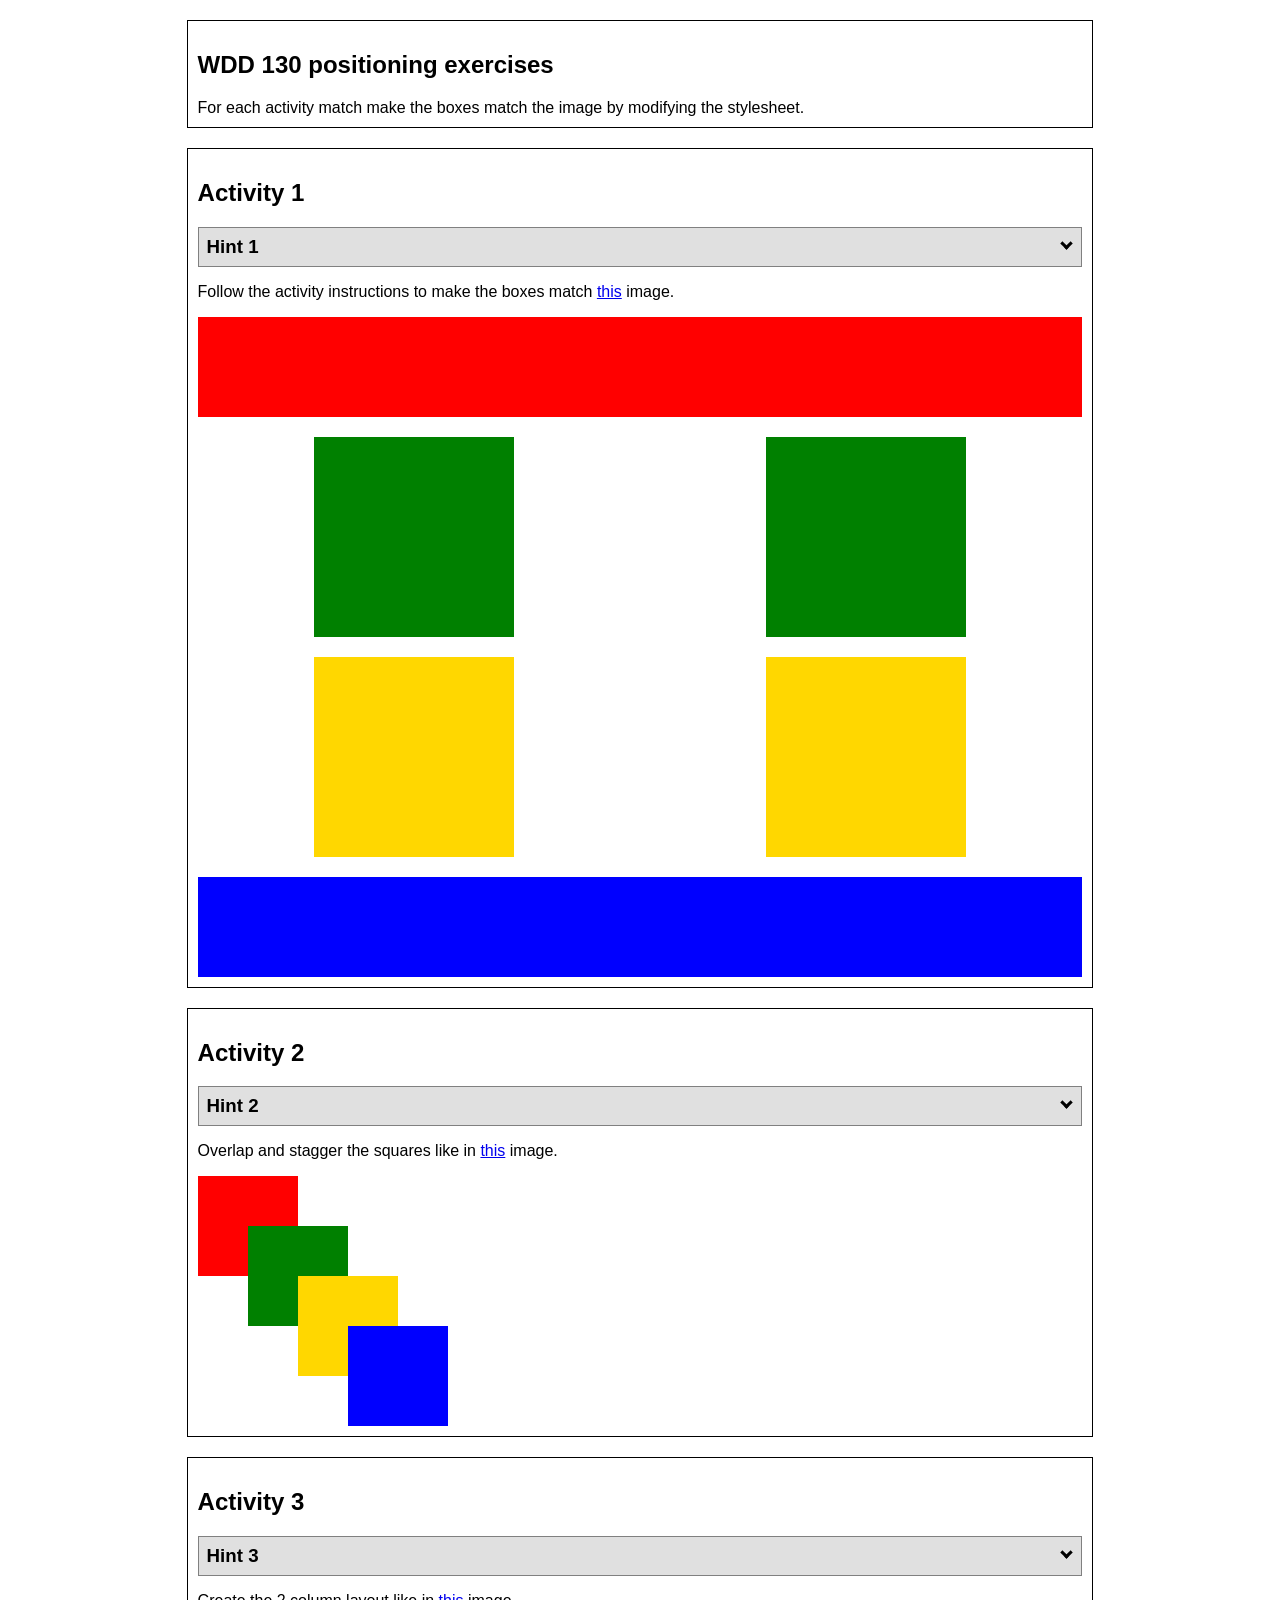
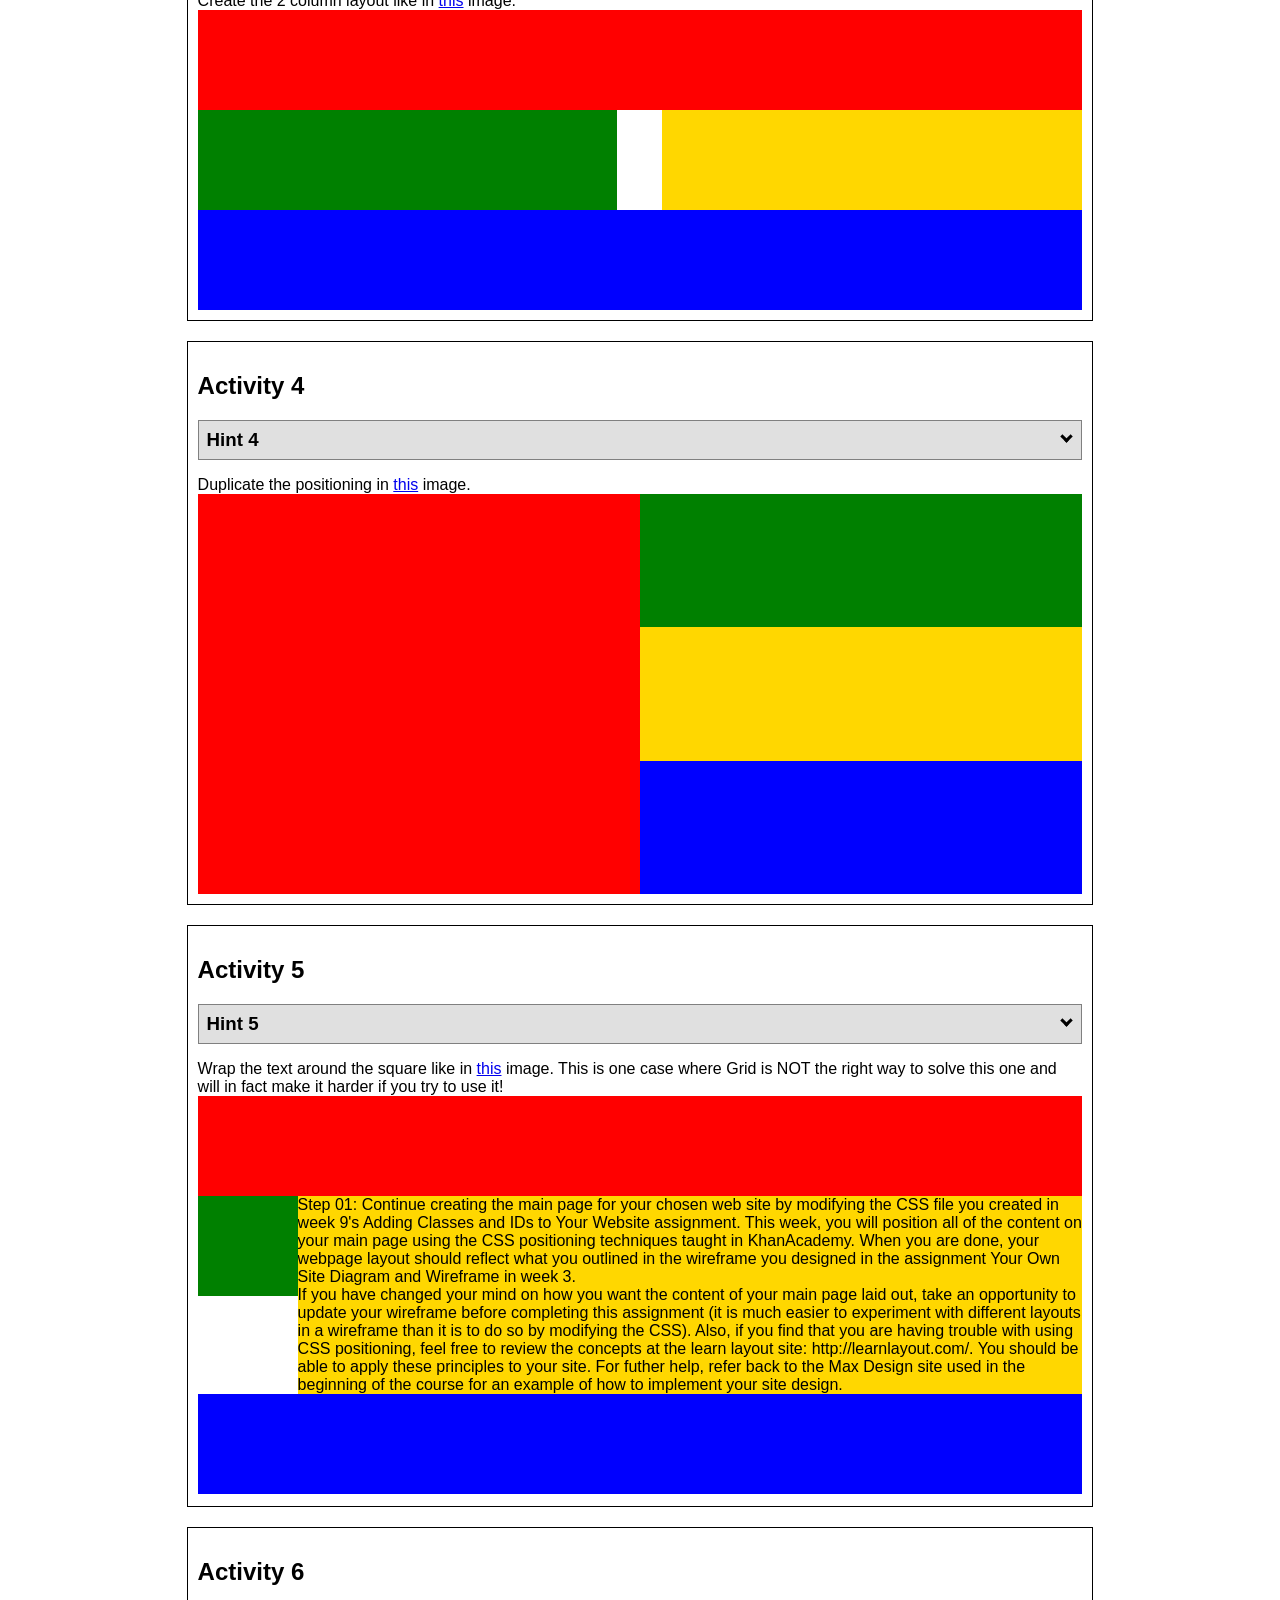
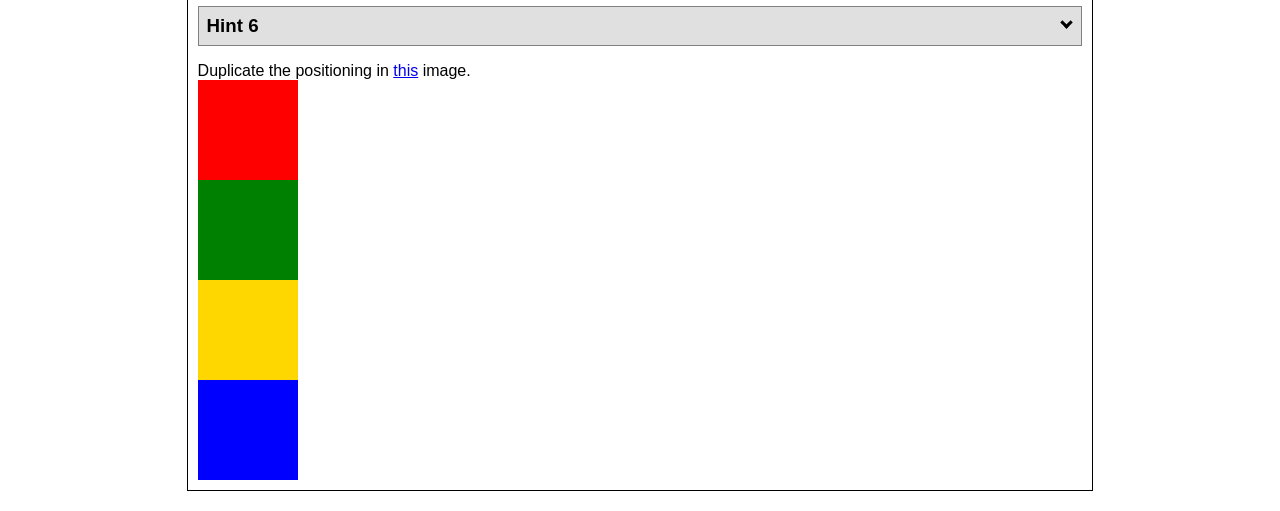
<file: Portal_Page/ice/positioning/positioning.html>
<!DOCTYPE html>
<html lang="en">
  <head>
    <!-- HTML - Name: positioning.html -->
    <title>Positioning Activity</title>
    <link rel="stylesheet" type="text/css" href="positionstyles.css" />
  </head>
  <body>
    <div class="activity">
      <h2>WDD 130 positioning exercises</h2>
      For each activity match make the boxes match the image by modifying the stylesheet.</div>
    <div class="activity">
      <h2>Activity 1</h2>
      <section class="hint"><input type="checkbox" ><i></i> <h3>Hint 1</h3><div><p>Use the activity instructions for the firt activity</a></p></div></section>
      <p>Follow the activity instructions to make the boxes match  <a href="images/example1.png" target="_blank">this</a> image.</p>
      <div class="content1" >
        <div class="red1" ></div>
        <div class="green1" ></div>
        <div class="green1" ></div>
        <div class="yellow1"></div>
        <div class="yellow1"></div>
        <div class="blue1"></div>
      </div>
    </div>
    <div class="activity">
      <h2>Activity 2</h2>
      <section class="hint"><input type="checkbox" > <h3>Hint 2</h3><i></i><div>
      <ul>
      <li>grid-template-columns: 50px 50px 50px 50px 50px </li></ul></div></section>
      <p>Overlap and stagger the squares like in <a href="images/example2.png" target="_blank">this</a> image.</p>
      <div class="content2" >
        <div class="red2" ></div>
        <div class="green2" ></div>
        <div class="yellow2"></div>
        <div class="blue2"></div>
      </div>
    </div>
    <div class="activity">
      <h2>Activity 3</h2>
      <section class="hint"><input type="checkbox" > <h3>Hint 3</h3><i></i><div><p>This one is going to be best solved with CSS Grid. Remember to make the boxes the right width first...then start moving them around. </p><h4>Properties used:</h4><ul><li>display:grid;</li><li>grid-template-columns:</li><li>grid-column-gap:</li>
        <li>grid-column:</li>  </ul></div></section>
      Create the 2 column layout like in <a href="images/example3.png" target="_blank">this</a>  image.
      <div class="content3" >
        <div class="red3" ></div>
        <div class="green3" ></div>
        <div class="yellow3"></div>
        <div class="blue3"></div>
      </div>
    </div>
    <div class="activity">
      <h2>Activity 4</h2>
      <section class="hint"><input type="checkbox" > <h3>Hint 4</h3><i></i><div><p>For the others we have been primarily concerned with width. For this one you will need to adjust height as well. </p><h4>Properties used:</h4><ul><li>display:grid;</li><li>grid-template-columns:</li><li>grid-row:</li></ul></div></section>
      Duplicate the positioning in <a href="images/example4.png" target="_blank">this</a> image. 
      <div class="content4" >
        <div class="red4" ></div>
        <div class="green4" ></div>
        <div class="yellow4"></div>
        <div class="blue4"></div>
      </div>
    </div>

    <div class="activity">
      <h2>Activity 5</h2>
      <section class="hint"><input type="checkbox" > <h3>Hint 5</h3><i></i><div><p>Grid is <strong>not</strong> the right way to do this.  In fact there is only one way to really do that...and that is with float. Remember that we float the thing we want the text to wrap around.  Also remember to start by making all the shapes the right size and shape.</p><h4>Properties used:</h4><ul><li>float: left;</li></ul></div></section>
      Wrap the text around the square like in <a href="images/example5.png" target="_blank">this</a> image. This is one case where Grid is NOT the right way to solve this one and will in fact make it harder if you try to use it!
      <div class="content5" >
        <div class="red5" ></div>
        <div class="green5" ></div>
        <div class="yellow5">Step 01: Continue creating the main page for your chosen web site by modifying the CSS file you created in week 9's Adding Classes and IDs to Your Website assignment. This week, you will position all of the content on your main page using the CSS positioning techniques taught in KhanAcademy. When you are done, your webpage layout should reflect what you outlined in the wireframe you designed in the assignment Your Own Site Diagram and Wireframe in week 3. <br />
          If you have changed your mind on how you want the content of your main page laid out, take an opportunity to update your wireframe before completing this assignment (it is much easier to experiment with different layouts in a wireframe than it is to do so by modifying the CSS). Also, if you find that you are having trouble with using CSS positioning, feel free to review the concepts at the learn layout site: http://learnlayout.com/. You should be able to apply these principles to your site. For futher help, refer back to the Max Design site used in the beginning of the course for an example of how to implement your site design.</div>
        <div class="blue5"></div>
      </div>
    </div>
    <div class="activity">
      <h2>Activity 6</h2>
      <section class="hint"><input type="checkbox" > <h3>Hint 6</h3><i></i><div><p>This one is all about visualizing the grid behind the layout. If you are having a hard time doing that first: all the sizes are even multiples of 100, and second here is another example with the lines drawn: <a href="images/example6-hint.png" target="_blank">example 6 with lines</a>. For this one you will find it easiest if you use px for the column width. You can also use <kbd>z-index</kbd> to control the element layering.    </p><h4>Properties used:</h4><ul><li>display:grid;</li><li>grid-template-columns:</li><li>grid-column:</li><li>grid-row:</li><li><a href="https://www.w3schools.com/cssref/pr_pos_z-index.asp" target="_blank">z-index:</a></li></ul></div></section>
      Duplicate the positioning in <a href="images/example6.png" target="_blank">this</a> image.
      <div class="content6" >
        <div class="red6" ></div>
        <div class="green6" ></div>
        <div class="yellow6"></div>
        <div class="blue6"></div>
      </div>
    </div>
  </body>
</html>
</file>
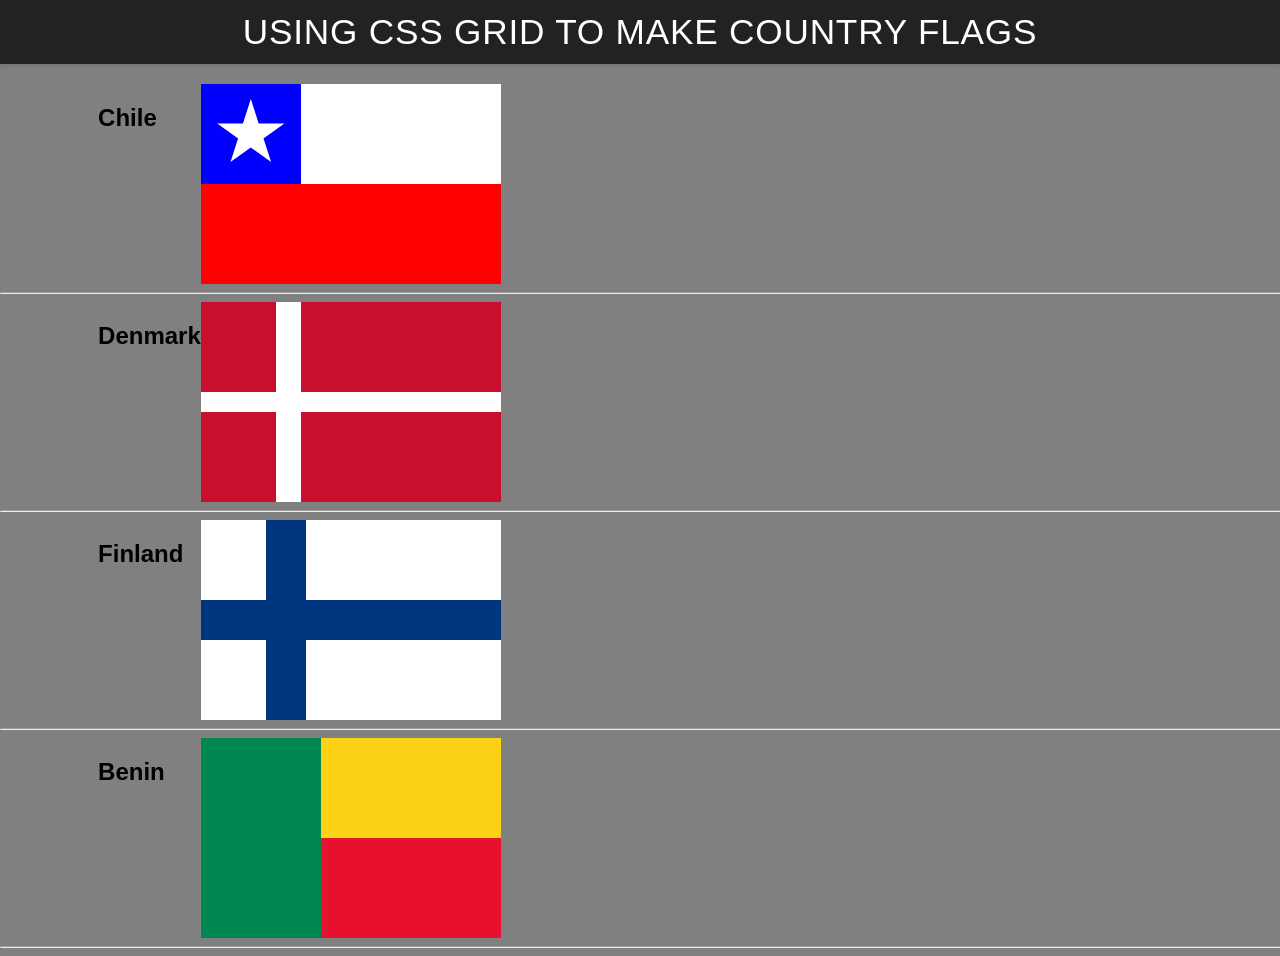
<file: Portal_Page/ice/grid_flags/grid_flags/flags.html>
<!DOCTYPE html>
<html lang="en">

<head>
    <meta charset="UTF-8">
    <meta name="viewport" content="width=device-width, initial-scale=1.0">
    <title>Flag</title>
    <style>
        body {
            margin: 0;
            font-family: 'Helvetica Neue', sans-serif;
            background-color: gray;
        }

        header {
            background-color: #222;
            color: #fff;
            padding: 0.75rem 1.5rem;
            display: flex;
            align-items: center;
            justify-content: center;
            font-size: 1.1rem;
            letter-spacing: 0.05rem;
            text-transform: uppercase;
            box-shadow: 0 2px 4px rgba(0, 0, 0, 0.1);
        }

        header h1 {
            margin: 0;
            font-weight: 400;
        }
        main {
            display: grid;
            grid-template-columns: .1fr .1fr 1fr .1fr;
            margin-top: 20px;
        }
        hr {
            width: 100%;
            grid-column: 1 / 5;
        }
        h2 {
            grid-column: 2/3;
        }

        #blue {
            background: blue;
            grid-column: 1 / 2;
            display: grid;
            align-items: center;
            justify-items: center;
        }

        #white {
            background: white;
            grid-column: 2 / 4;
        }

        #red {
            background: red;
            grid-column: 1 / 4;
        }

        #chile {
            display: grid;
            grid-template-columns: 1fr 1fr 1fr;
            grid-template-rows: 1fr 1fr;
            height: 200px;
            width: 300px;
        }

        .star {
            width: 70px;
            aspect-ratio: 1;
            background: white;
            clip-path: polygon(50% 0, 79% 90%, 2% 35%, 98% 35%, 21% 90%);
        }

        


/* Denmark Flag */
#denmark {
    display: grid;
    grid-template-columns: 75px 25px 200px;
    grid-template-rows: 90px 20px 90px;
    height: 200px;
    width: 300px;
    background-color: white;
    gap: 0;
}

#dred1, #dred2, #dred3, #dred4 {
    background-color: #C8102E;
}

#dred1 {
    grid-column: 1;
    grid-row: 1;
}

#dred2 {
    grid-column: 1;
    grid-row: 3;
}

#dred3 {
    grid-column: 3;
    grid-row: 1;
}

#dred4 {
    grid-column: 3;
    grid-row: 3;
}

/* Finland Flag */
#finland {
    display: grid;
    grid-template-columns: 65px 40px 195px;
    grid-template-rows: 80px 40px 80px;
    height: 200px;
    width: 300px;
    background-color: #003580;
    gap: 0;
}

#fwhite1, #fwhite2, #fwhite3, #fwhite4 {
    background-color: white;
}

#fwhite1 {
    grid-column: 1;
    grid-row: 1;
}

#fwhite2 {
    grid-column: 1;
    grid-row: 3;
}

#fwhite3 {
    grid-column: 3;
    grid-row: 1;
}

#fwhite4 {
    grid-column: 3;
    grid-row: 3;
}


/* Benin Flag */
#benin {
    display: grid;
    grid-template-columns: 120px 180px;
    grid-template-rows: 100px 100px;
    height: 200px;
    width: 300px;
    gap: 0;
}

#bgreen {
    background-color: #008751;
    grid-column: 1;
    grid-row: 1 / 3;
}

#byellow {
    background-color: #FCD116;
    grid-column: 2;
    grid-row: 1;
}

#bred {
    background-color: #E8112D;
    grid-column: 2;
    grid-row: 2;
}

    </style>
</head>

<body>
    <header>
        <h1>Using CSS Grid to make Country Flags</h1>
    </header>
    <main>
        <h2>Chile</h2>
        <div id="chile">
            <div id="blue">
                <div class="star"></div>
            </div>
            <div id="white"></div>
            <div id="red"></div>
        </div>
        <hr>

        <h2>Denmark</h2>
        <div id="denmark">
            <div id="dred1"></div>
            <div id="dred2"></div>
            <div id="dred3"></div>
            <div id="dred4"></div>
        </div>
        <hr>

        <h2>Finland</h2>
        <div id="finland">
            <div id="fwhite1"></div>
            <div id="fwhite2"></div>
            <div id="fwhite3"></div>
            <div id="fwhite4"></div>
        </div>
        <hr>

        <h2>Benin</h2>
        <div id="benin">
            <div id="bgreen"></div>
            <div id="byellow"></div>
            <div id="bred"></div>
        </div>
        <hr>
    </main>
</body>

</html>
</file>
<file: Portal_Page/styles/style.css>
/* General page styles */


body {
    margin: 0;
    font-family: Arial, Helvetica, sans-serif;
    background-color: #F7F9FC;
    color: #1a1919;
}

/* Header */
header {
    background-color: #1F3A5F;
    color: white;
    align-items: center;
    justify-content: center;
    gap: 22px;
    padding: 20px;
}

header img {
    width: 120px;
    height: auto;
}

header h1 {
    margin: 0;
}

header p {
    margin: 5px 0 0;
}

/* Navigation */
nav {
    background-color: #4F8A9B;
    text-align: center;
    padding: 15px;
}

nav a {
    color: white;
    text-decoration: none;
    font-weight: bold;
    margin: 0 20px;
}

nav a:hover {
    text-decoration: underline;
    color: #DCEAF0;
}

/* Main content */
main {
    max-width: 1100px;
    margin: 25px auto;
    padding: 0 20px;
}

/* Main layout and sidebar */
.page-layout {
    display: grid;
    grid-template-columns: 3fr 1fr;
    gap: 20px;
}

.main-column {
    min-width: 0;
}

/* Sections */
section {
    background-color: white;
    border: 1px solid #DCEAF0;
    border-radius: 8px;
    padding: 20px;
    margin-bottom: 20px;
}

h2, h3, h4, h5, h6 {
    color: #1F3A5F;
    margin-top: 0;
}

/* Welcome section */
.welcome {
    display: flex;
    align-items: center;
    gap: 20px;
}

.welcome img {
    width: 40%;
    height: auto;
    border-radius: 6px;
}

.welcome div {
    flex: 3;
}

.button {
    display: inline-block;
    background-color: #1F3A5F;
    color: white;
    text-decoration: none;
    padding: 10px 15px;
    border-radius: 5px;
}

.button:hover {
    background-color: #4F8A9B;
}

/* Section of About Me and Goals */
.two-columns {
    display: grid;
    grid-template-columns: 1fr 1fr;
    gap: 20px;
}

.two-columns section {
    margin-bottom: 0;
}

ul {
    padding-left: 20px;
    line-height: 1.8;
}

/* The Sidebar */
aside section {
    background-color: #DCEAF0;
}

aside img {
    width: 100%;
    height: auto;
    border-radius: 5px;
}

aside a {
    color: #1F3A5F;
}

/* Classes table */
table {
    width: 100%;
    border-collapse: collapse;
}

th, td {
    border: 1px solid #B8C9D9;
    padding: 10px;
    text-align: left;
}

th {
    background-color: #DCEAF0;
    color: #1F3A5F;
}

/* Contact form */
form {
    display: flex;
    flex-direction: column;
    gap: 8px;
}

input, textarea {
    width: 100%;
    padding: 10px;
    border: 1px solid #B8C9D9;
    border-radius: 5px;
    font-family: Arial, Helvetica, sans-serif;
}

textarea {
    min-height: 100px;
}

button {
    background-color: #1F3A5F;
    color: white;
    border: none;
    padding: 12px;
    border-radius: 5px;
    cursor: pointer;
}

button:hover {
    background-color: #4F8A9B;
}

/* Footer */
footer {
    background-color: #1F3A5F;
    color: white;
    text-align: center;
    padding: 15px;
}

footer p {
    margin: 0;
}

/* Small screens */
@media screen and (max-width: 700px) {
    .page-layout {
        grid-template-columns: 1fr;
    }

    .two-columns {
        grid-template-columns: 1fr;
    }

    .welcome {
        flex-direction: column;
        align-items: flex-start;
    }

    .welcome img {
        width: 100%;
    }

    nav a {
        display: inline-block;
        margin: 8px;
    }

    header {
        flex-direction: column;
        text-align: center;
    }

    table {
        font-size: 13px;
    }

    th, td {
        padding: 6px;
    }
}
</file>
<file: wwr.folder/styles/style.css>
#content {
    max-width: 1600px;
    margin: 0 auto;
}

body {
    background-color: white;
    font-family: Roboto, Helvetica, sans-serif;
    font-size: 22px;
    margin: 0;
    padding: 0;
}

header {
    background-color: #396E94;
    display: grid;
    grid-template-columns: 150px auto;
}

h2 {
    margin: 0;
}

nav {
    display: flex;
    justify-content: space-around;
}
nav a {
    text-align: center;
    color: #FAF3DD;
    text-decoration: none;
    padding: 35px;
}

nav a:hover {
    color: #C8D5B9;
    background-color: #8FC0A9;
}


#hero {
    display: grid;
    grid-template-columns: 1fr 3fr 1fr;
    margin-top: -100px;
}


#hero-msg {
    grid-column: 2 / 3;
    grid-row: 1 / 2;
    margin-top: 100px;
}

#hero-msg h4 {
    color: white;
}


#hero-msg h1, #hero-msg h4 {
    text-align: center;
}

#hero-box {
    grid-column: 1/4;
    grid-row: 1/3;
    z-index: -1;
}

.button-box {
    text-align: center;
}

main section {
    text-align: center;
}

#background {
    height: 725px;
    background-color: #C8D5B9;
}

.home-title {
    color: #8FC0A9;
    font-family: "Rock Salt", Georgia, serif;
    font-size: 2em;
    margin-top: 10px;
}

h4 {
    color: black;
}

.book, .join {
    color: white;
    background-color: #396E94;
    text-decoration: none;
    font-size: 18px;
    padding: 15px 30px;
    margin-top: 50px;
    border-radius: 5px;
}

.book:hover, .join:hover {
    color: #333333;
    background-color: #C8D5B9;
}

.msg {
    background-color: #8FC0A9;
    line-height: 1.5em;
    padding: 35px;
    box-shadow: 5px 5px 10px #6f7364;
    grid-column: 6/10;
    grid-row: 6/7;
}

.msg h2 {
    color: white;
    font-family: "Rock Salt", Georgia, serif;

}

.msg p {
    color: white;
    font-size: .8em;
    padding-bottom: 15px;
}

footer {
    color: white;
    background-color: #396E94;
    padding: 25px 50px;
    margin-top: 200px;
    display: flex;
    justify-content: space-around;
    align-items: center;
}

footer a {
    color: white;
    text-decoration: none;
}

footer a:hover {
    color: #696D7D;
}

footer p a:hover {
    color: #24357c;
    text-decoration: underline;
}

footer .social img {
    padding-top: 15px;
}
.logo {
    width: 80px;
}

#logo_link {
    padding-top: 5px;
    justify-self: center;
    align-self: center;
}

.icon {
    width: 80px;
    padding-top: 10px;
}

#hero-img {
    width: 100%;
}

footer p {
    font-size: 1.2em;
}

.rivers-card, .camping-card, .rapids-card {
    margin: 200px 0;
}


main section img {
    box-sizing: border-box;
}

.home-grid {
    display: grid;
    grid-template-columns: repeat(10, 1fr);
}

.card-img {
    border: 10px solid #24357c;
    width: 100%;
    transition: transform .5s;
    box-shadow: 5px 5px 10px #6F7364;
}

.card-img:hover {
    opacity: .6;
    transform: scale(1.1);

}

.card-img, .mountains {
    width: 100%;
}


.rivers-card {
    grid-column: 2/4;
    grid-row: 2/3;
}

.camping-card {
    grid-column: 5/7;
    grid-row: 2/3;
}

.rapids-card {
    grid-column: 8/10;
    grid-row: 2/3;
}

#background {
    grid-column: 1/11;
    grid-row: 4/9;
}

.mountains {
    grid-column: 2/7;
    grid-row: 5/8;
    width: 100%;
    box-shadow: 5px 5px 10px #6F7364;
}



@media screen and (max-width: 900px) {
    #hero, .home-grid {
        display: block;
        height: auto;
    }

    nav, footer {
        flex-direction: column;
    }

    nav a {
        display: block;
        padding: 15px;
    }

    #hero {
        margin-top: 0;
    }

    #hero-msg {
        margin-top: 0;
    }

    #hero-msg h4 {
        display: none;
    }

    #hero-msg h1 {
        color: #6f7364;
    }

    .home-title {
        font-size: 25px;
    }

    .rivers-card, .camping-card, .rapids-card {
        margin: 50px auto;
        width: 60%;
    }

    #background {
        display: none;
    }

    .mountains, .msg {
        width: 80%;
        display: block;
        margin: 0 auto;
    }

    footer {
        margin-top: 25px;
    }
}
</file>
<file: Portal_Page/ice/halloween/styles/styles.css>
body {
margin: 0;
background-color: #120d1f;
color: #f4e8ff;
font-family: Arial, Helvetica, sans-serif;
}

#wrapper {
max-width: 1000px;
margin: 0 auto;
background-color: #211532;
box-shadow: 0 0 20px #7b2cbf;
}

/* Navigation bar */
header {
background-color: #4b1d75;
padding: 15px;
border-bottom: 8px solid #ff7518;
}

nav ul {
display: flex;
justify-content: space-around;
align-items: center;
padding: 20px;
margin: 0;
}

nav li {
color: #b8ff3b;
font-size: 20px;
font-weight: bold;
text-transform: uppercase;
cursor: pointer;
}

nav li {
color: #ff7518;
}

/* Main heading */
main {
padding: 15px;
}

h1 {
text-align: left;
color: #ff7518;
font-size: 50px;
text-transform: uppercase;
text-shadow: 3px 3px 5px #000000;
letter-spacing: 3px;
}

/* Halloween image */
main img {
display: block;
width: 60%;
max-width: 500px;
height: auto;
margin: 35px auto;
border: 5px solid #b8ff3b;
border-radius: 30px;
box-shadow: 0 0 20px #8628d8;
}

/* Content sections */
section {
background-color: #a46fca;
margin: 25px 0;
padding: 20px;
border: 2px solid #6a328a;
border-left: 8px solid #ff7518;
border-radius: 12px;
}

h2 {
color: #b3ff30;
font-size: 28px;
text-shadow: 2px 2px 4px #0e0b0b;
}

p {
font-size: 17px;
color: #f4e8ff;
}

/* Footer */
footer {
background-color: #4b1d75;
color: #ff6804;
text-align: center;
padding: 30px;
font-size: 18px;
font-weight: bold;
border-top: 4px solid #b8ff3b;
}
</file>
<file: Portal_Page/ice/positioning/positionstyles.css>
/* CSS - Name: "positionstyles.css" */
/* Activity 1 styles */
.content1 {
  /* This is the parent of the activity 1 boxes. */
  display: grid;
  grid-template-columns: 1fr 1fr;
  gap: 20px;
  justify-items: center;
  width: 100%;

}
.red1 { 
  width: 100%; 
  height: 100px; 
  background-color: red; 
  grid-column: 1/3;

} 
.green1 {
  width: 200px; 
  height: 200px; 
  background-color: green; 

} 
.yellow1 {
  width: 200px; 
  height: 200px; 
  background-color: gold; 
} 
.blue1 {
  width: 100%; 
  height: 100px; 
  background-color: blue; 
  grid-column: 1/3;
} 
/* Activity 2 styles */ 
.content2 {
  /* This is the parent of the activity 2 boxes. */
  grid-template-columns: 50px 50px 50px 50px 50px;
  display: grid;
}
.red2 {
  width: 100px; 
  height: 100px; 
  background-color: red; 
  grid-column: 1/3;
  grid-row: 1/3;
} 
.green2 { 
  width: 100px; 
  height: 100px; 
  background-color: green; 
  grid-column: 2/4;
  grid-row: 2/4;
} 
.yellow2 {
  width: 100px; 
  height: 100px; 
  background-color: gold; 
  grid-column: 3/5;
  grid-row: 3/5;
} 
.blue2 {
  width: 100px; 
  height: 100px; 
  background-color: blue; 
  grid-column: 4/6;
  grid-row: 4/6;
} 
/* Activity 3 styles */ 
.content3 {
  /* This is the parent of the activity 3 boxes. */
  display: grid;
  grid-template-columns: 1fr 1fr;
  column-gap: 45px;
  justify-items: center;

}
.red3 {
  width: 100%; 
  height: 100px; 
  background-color: red; 
  grid-column: 1/3;
} 
.green3 {
  width: 100%; 
  height: 100px; 
  background-color: green;
} 
.yellow3 {
  width: 100%; 
  height: 100px; 
  background-color: gold; 
} 
.blue3 {
  width: 100%;
  height: 100px; 
  background-color: blue; 
  grid-column: 1/3;
} 
/* Activity 4 styles */ 
.content4 {
  /* This is the parent of the activity 4 boxes. */
  height: 400px;
  display: grid;
  grid-template-columns: 1fr 1fr;
  grid-template-rows: 1fr 1fr 1fr;
}
.red4 {
  width: 100%; 
  height: 100%; 
  background-color: red;
  grid-column: 1 /2;
  grid-row: 1/4; 
} 
.green4 {
  width: 100%; 
  height: 100%; 
  background-color: green; 
  grid-column: 2/3;
  grid-row: 1/2;
} 
.yellow4 {
  width: 100%; 
  height: 100%; 
  background-color: gold;
  grid-column: 2/3;
  grid-row: 2/3; 
} 
.blue4 {
  width: 100%; 
  height: 100%; 
  background-color: blue;
  grid-column: 2/3;
  grid-row: 3/4; 
} 
/* Activity 5 styles */ 
.content5 {
  /* This is the parent of the activity 5 boxes. */
  height: 400px;
}
.red5 { 
  width: 100%; 
  height: 100px; 
  background-color: red; 
} 
.green5 { 
  width: 100px; 
  height: 100px; 
  background-color: green; 
  float: left;

} 
.yellow5 {
  overflow: auto; 
  background-color: gold; 

} 
.blue5 {
  width: 100%; 
  height: 100px; 
  background-color: blue;
  clear: both; 
} 
/* Activity 6 styles */ 
.content6 {
  /* This is the parent of the activity 6 boxes. */
}
.red6 {
  width: 100px; 
  height: 100px; 
  background-color: red; 
} 
.green6 {
  width: 100px; 
  height: 100px; 
  background-color: green; 
} 
.yellow6 {
  width: 100px; 
  height: 100px; 
  background-color: gold; 
} 
.blue6 {
  width: 100px; 
  height: 100px; 
  background-color: blue; 
} 


/* Do not make any changes below here */
.activity {
  width: 70%; 
  margin: 20px auto; 
  font-family: Arial, sans-serif; 
  border: 1px solid black; 
  padding: 10px; 
  clear:both; 
  overflow: auto;
} 

.hint {
  border: 1px solid grey;
  background: #e0e0e0;
  padding: .5em;
  position: relative;
  margin: 1em 0;
}
.hint h3 {
  margin: 0;
}
.hint:hover {
  background: #d0d0d0;
}
.hint > div {
  display: none;
}

.hint input[type=checkbox] {
  position: absolute;
  width: 100%;
  height: 100%;
  opacity: 0;
  z-index: 1;
  cursor: pointer;
}

.hint input[type=checkbox]:checked ~ div {
  display: block;
}

.hint i {
  position: absolute;
  transform: translate(-6px, 0);
  margin-top: 16px;
  right: 10px;
  top: -3px;
}
.hint i:before, .hint i:after {
  content: "";
  position: absolute;
  background-color: black;
  width: 3px;
  height: 9px;
}
.hint i:before {
  transform: translate(2px, 0) rotate(45deg);
}
.hint i:after {
  transform: translate(-2px, 0) rotate(-45deg);
}

.hint input[type=checkbox]:checked ~ i:before {
  transform: translate(-2px, 0) rotate(45deg);
}
.hint input[type=checkbox]:checked ~ i:after {
  transform: translate(2px, 0) rotate(-45deg);
}
.hint a {
  position: relative;
  z-index: 1;
}
</file>
